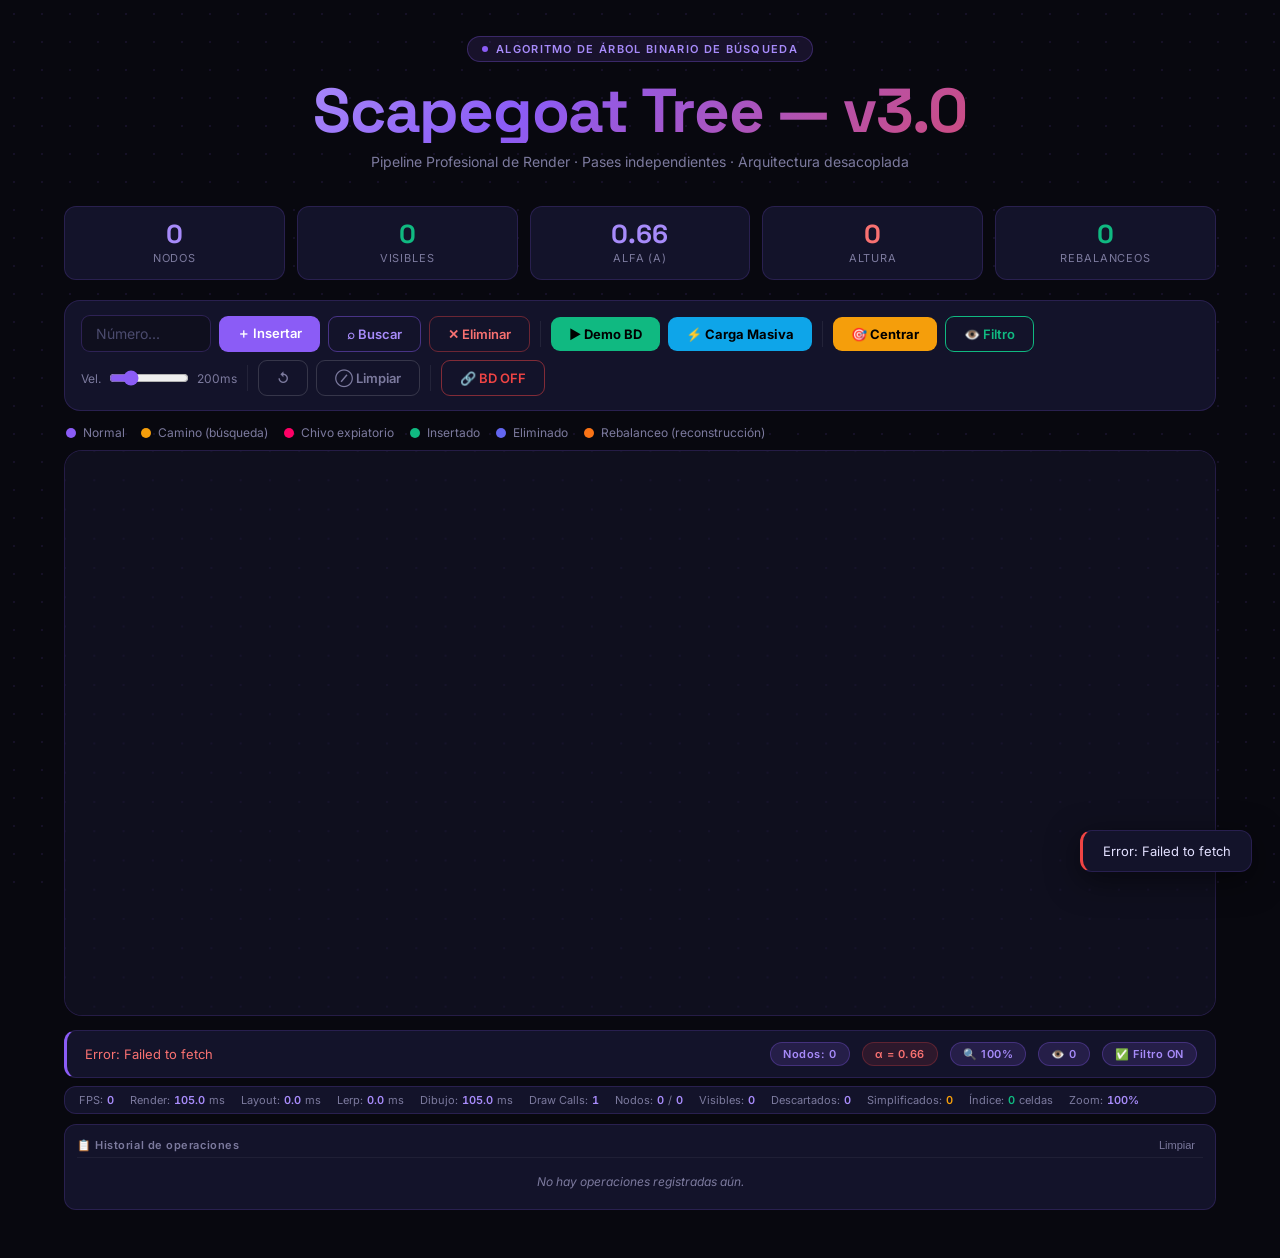
<file: scapegoat-tree.html>
<!DOCTYPE html>
<html lang="es">
<head>
    <meta charset="UTF-8">
    <meta name="viewport" content="width=device-width, initial-scale=1.0">
    <title>Scapegoat Tree — v3.0</title>
    <style>
        /* ============================================================
           ESTILOS — sin cambios
           ============================================================ */
        @import url('https://fonts.googleapis.com/css2?family=Inter:wght@300;400;500;600;700&family=Space+Grotesk:wght@500;700&display=swap');

        :root {
            --bg: #08080f;
            --surface: #0f0f1e;
            --card: #13132a;
            --border: rgba(139, 92, 246, 0.18);
            --purple: #8b5cf6;
            --purple-lt: #a78bfa;
            --red: #ef4444;
            --red-lt: #f87171;
            --green: #10b981;
            --amber: #f59e0b;
            --muted: #4b4b6e;
            --text: #e2e0ff;
            --text-dim: #7c7a9e;
        }

        * { box-sizing: border-box; margin: 0; padding: 0; }
        body { font-family: 'Inter', sans-serif; background: var(--bg); color: var(--text); min-height: 100vh; overflow-x: hidden; }
        body::before { content: ''; position: fixed; inset: 0; background-image: radial-gradient(circle, rgba(139,92,246,0.1) 1px, transparent 1px); background-size: 28px 28px; pointer-events: none; z-index: 0; }
        .page { position: relative; z-index: 1; max-width: 1200px; margin: 0 auto; padding: 36px 24px 48px; }

        .header { text-align: center; margin-bottom: 36px; }
        .eyebrow { display: inline-flex; align-items: center; gap: 8px; background: rgba(139,92,246,0.12); border: 1px solid rgba(139,92,246,0.3); border-radius: 99px; padding: 5px 14px; font-size: 11px; font-weight: 600; letter-spacing: .12em; text-transform: uppercase; color: var(--purple-lt); margin-bottom: 16px; }
        .pulse { width: 6px; height: 6px; background: var(--purple); border-radius: 50%; animation: pulse 2s ease-in-out infinite; }
        @keyframes pulse { 0%, 100% { opacity: 1; transform: scale(1); } 50% { opacity: .4; transform: scale(.7); } }
        .header h1 { font-family: 'Space Grotesk', sans-serif; font-size: clamp(34px, 6vw, 62px); font-weight: 700; line-height: 1.05; background: linear-gradient(135deg, #c4b5fd 0%, #8b5cf6 40%, #ef4444 100%); -webkit-background-clip: text; -webkit-text-fill-color: transparent; background-clip: text; letter-spacing: -.02em; margin-bottom: 10px; }
        .header p { font-size: 14px; color: var(--text-dim); }

        .stats { display: grid; grid-template-columns: repeat(5, 1fr); gap: 12px; margin-bottom: 20px; }
        .stat { background: var(--card); border: 1px solid var(--border); border-radius: 12px; padding: 14px 16px; text-align: center; }
        .stat .val { font-family: 'Space Grotesk', sans-serif; font-size: 26px; font-weight: 700; color: var(--purple-lt); line-height: 1; margin-bottom: 4px; }
        .stat .val.flash { animation: flashVal .5s ease; }
        @keyframes flashVal { 0% { transform: scale(1.3); color: #fff; } 100% { transform: scale(1); } }
        .stat .lbl { font-size: 11px; color: var(--text-dim); text-transform: uppercase; letter-spacing: .08em; }

        .controls { display: flex; gap: 8px; align-items: center; flex-wrap: wrap; background: var(--card); border: 1px solid var(--border); border-radius: 16px; padding: 14px 16px; margin-bottom: 14px; }
        .inp {
            background: var(--surface);
            border: 1px solid rgba(139,92,246,0.25);
            border-radius: 9px;
            padding: 9px 14px;
            font-size: 14px;
            color: var(--text);
            width: 130px;
            outline: none;
            font-family: 'Inter', sans-serif;
            transition: border-color .2s;
            -moz-appearance: textfield;
            appearance: textfield;
        }
        .inp::-webkit-outer-spin-button,
        .inp::-webkit-inner-spin-button {
            -webkit-appearance: none;
            margin: 0;
        }
        .inp:focus { border-color: var(--purple); }
        .inp::placeholder { color: var(--muted); }

        .btn { display: inline-flex; align-items: center; gap: 7px; padding: 9px 18px; border: none; border-radius: 9px; font-size: 13px; font-weight: 600; cursor: pointer; transition: opacity .15s, transform .1s, box-shadow .2s; font-family: 'Inter', sans-serif; white-space: nowrap; }
        .btn:active { transform: scale(.96); }
        .btn:disabled { opacity: .35; cursor: not-allowed; }
        .btn-insert { background: var(--purple); color: #fff; }
        .btn-insert:hover:not(:disabled) { opacity: .88; box-shadow: 0 0 20px rgba(139,92,246,.45); }
        .btn-search { background: transparent; color: var(--purple-lt); border: 1.5px solid rgba(139,92,246,.45); }
        .btn-search:hover { background: rgba(139,92,246,.1); border-color: var(--purple); }
        .btn-delete { background: transparent; color: var(--red-lt); border: 1.5px solid rgba(239,68,68,.4); }
        .btn-delete:hover { background: rgba(239,68,68,.1); border-color: var(--red); }
        .btn-demo { background: var(--green); color: #000; font-weight: 700; }
        .btn-demo:hover:not(:disabled) { opacity: .85; box-shadow: 0 0 20px rgba(16,185,129,.4); }
        .btn-bench { background: #0ea5e9; color: #000; font-weight: 700; }
        .btn-bench:hover:not(:disabled) { opacity: .85; box-shadow: 0 0 20px rgba(14,165,233,.4); }
        .btn-stop { background: var(--red); color: #fff; }
        .btn-stop:hover { opacity: .85; }
        .btn-ghost { background: transparent; color: var(--text-dim); border: 1.5px solid rgba(255,255,255,.15); }
        .btn-ghost:hover { border-color: rgba(255,255,255,.4); color: var(--text); }
        .btn-center { background: var(--amber); color: #000; font-weight: 700; }
        .btn-center:hover:not(:disabled) { opacity: .85; box-shadow: 0 0 20px rgba(245,158,11,.4); }
        .btn-filtro { background: transparent; color: var(--text-dim); border: 1.5px solid rgba(255,255,255,.15); }
        .btn-filtro.active { border-color: var(--green); color: var(--green); }
        .btn-filtro:hover { border-color: rgba(255,255,255,.4); color: var(--text); }
        .btn-bd-on { border-color: rgba(16,185,129,0.5) !important; color: var(--green) !important; }
        .btn-bd-off { border-color: rgba(239,68,68,0.5) !important; color: var(--red) !important; }

        .sep { width: 1px; height: 26px; background: rgba(255,255,255,.07); margin: 0 2px; }
        .spacer { flex: 1; }
        .speed-wrap { display: flex; align-items: center; gap: 8px; font-size: 12px; color: var(--text-dim); }
        .speed-wrap input[type=range] { accent-color: var(--purple); width: 80px; }

        .progress-wrap { background: var(--card); border: 1px solid var(--border); border-radius: 12px; padding: 12px 16px; margin-bottom: 14px; display: none; }
        .progress-wrap.active { display: block; }
        .prog-meta { display: flex; justify-content: space-between; font-size: 12px; color: var(--text-dim); margin-bottom: 8px; }
        .prog-meta strong { color: var(--purple-lt); }
        .prog-track { height: 5px; background: rgba(255,255,255,.06); border-radius: 4px; overflow: hidden; }
        .prog-fill { height: 100%; background: linear-gradient(90deg, var(--purple), var(--red)); border-radius: 4px; transition: width .2s ease; width: 0%; position: relative; }
        .prog-fill::after { content: ''; position: absolute; right: 0; top: 0; bottom: 0; width: 40px; background: linear-gradient(90deg, transparent, rgba(255,255,255,.3)); animation: shimmer 1s linear infinite; }
        @keyframes shimmer { from { opacity: 0; } 50% { opacity: 1; } to { opacity: 0; } }

        .legend { display: flex; gap: 16px; flex-wrap: wrap; margin-bottom: 10px; padding: 0 2px; }
        .leg { display: flex; align-items: center; gap: 7px; font-size: 12px; color: var(--text-dim); }
        .dot { width: 10px; height: 10px; border-radius: 50%; }

        .canvas-wrap {
            position: relative;
            background: var(--surface);
            border: 1px solid var(--border);
            border-radius: 18px;
            overflow: hidden;
            margin-bottom: 14px;
            width: 100%;
            aspect-ratio: 1100 / 540;
        }
        .canvas-wrap canvas {
            position: absolute;
            top: 0;
            left: 0;
            width: 100%;
            height: 100%;
            display: block;
            pointer-events: none;
        }
        .canvas-wrap canvas.layer-background { pointer-events: none; z-index: 1; }
        .canvas-wrap canvas.layer-edges    { pointer-events: none; z-index: 2; }
        .canvas-wrap canvas.layer-nodes    { pointer-events: none; z-index: 3; }
        .canvas-wrap canvas.layer-text     { pointer-events: none; z-index: 4; }
        .canvas-wrap canvas.layer-ui       { pointer-events: auto; z-index: 5; cursor: grab; }
        .canvas-wrap canvas.layer-ui:active { cursor: grabbing; }

        .status-bar { display: flex; align-items: center; justify-content: space-between; background: var(--card); border: 1px solid var(--border); border-left: 3px solid var(--purple); border-radius: 12px; padding: 11px 18px; gap: 12px; flex-wrap: wrap; }
        .status-msg { font-size: 13px; color: var(--text-dim); flex: 1; }
        .status-msg.ok { color: var(--green); }
        .status-msg.err { color: var(--red-lt); }
        .status-msg.info { color: var(--purple-lt); }
        .status-msg.warn { color: var(--amber); }
        .status-msg.step { color: #f97316; font-weight: 600; }
        .status-msg.scapegoat { color: #ff0066; font-weight: 700; font-size: 14px; }
        .badge { padding: 4px 12px; border-radius: 99px; font-size: 11px; font-weight: 600; letter-spacing: .05em; white-space: nowrap; }
        .badge-purple { background: rgba(139,92,246,.15); color: var(--purple-lt); border: 1px solid rgba(139,92,246,.3); }
        .badge-red { background: rgba(239,68,68,.12); color: var(--red-lt); border: 1px solid rgba(239,68,68,.25); }

        .render-stats {
            display: flex;
            gap: 16px;
            flex-wrap: wrap;
            background: var(--card);
            border: 1px solid var(--border);
            border-radius: 12px;
            padding: 6px 14px;
            font-size: 11px;
            color: var(--text-dim);
            margin-top: 8px;
            font-variant-numeric: tabular-nums;
        }
        .render-stats span { display: inline-flex; align-items: center; gap: 4px; }
        .render-stats .num { color: var(--purple-lt); font-weight: 600; }
        .render-stats .num.simplified { color: var(--amber); }
        .render-stats .num.index { color: var(--green); }

        .node-info-panel { background: var(--card); border: 1px solid var(--border); border-radius: 12px; padding: 12px 16px; margin-top: 10px; display: none; font-size: 13px; font-family: 'Inter', sans-serif; color: var(--text); grid-template-columns: 1fr 1fr; gap: 2px 16px; transition: all .2s ease; max-width: 100%; }
        .node-info-panel.visible { display: grid; }
        .node-info-panel .info-title { grid-column: 1 / -1; font-weight: 600; color: var(--purple-lt); font-size: 14px; margin-bottom: 2px; border-bottom: 1px solid rgba(255,255,255,0.05); padding-bottom: 4px; }
        .node-info-panel .info-item { display: flex; justify-content: space-between; padding: 2px 0; border-bottom: 1px solid rgba(255,255,255,0.02); }
        .node-info-panel .info-item .label { color: var(--text-dim); font-weight: 400; }
        .node-info-panel .info-item .value { color: var(--text); font-weight: 500; font-variant-numeric: tabular-nums; }
        .node-info-panel .info-item .value.root { color: var(--amber); }
        .node-info-panel .info-item .value.leaf { color: var(--green); }
        .node-info-panel .child-group { grid-column: 1 / -1; display: grid; grid-template-columns: 1fr 1fr; gap: 2px 16px; border-top: 1px solid rgba(255,255,255,0.03); padding-top: 4px; margin-top: 2px; }
        .node-info-panel .child-group .child-title { grid-column: 1 / -1; color: var(--text-dim); font-size: 11px; font-weight: 600; letter-spacing: .05em; text-transform: uppercase; }
        .node-info-panel .close-btn { grid-column: 1 / -1; text-align: right; margin-top: 4px; border-top: 1px solid rgba(255,255,255,0.05); padding-top: 4px; }
        .node-info-panel .close-btn button { background: transparent; border: none; color: var(--text-dim); font-size: 12px; cursor: pointer; padding: 2px 8px; border-radius: 4px; transition: 0.2s; }
        .node-info-panel .close-btn button:hover { background: rgba(255,255,255,0.05); color: var(--text); }

        .history-panel { background: var(--card); border: 1px solid var(--border); border-radius: 12px; padding: 8px 12px; margin-top: 10px; max-height: 150px; overflow-y: auto; font-size: 12px; font-family: 'Inter', sans-serif; scrollbar-width: thin; scrollbar-color: var(--purple) var(--surface); }
        .history-panel::-webkit-scrollbar { width: 6px; }
        .history-panel::-webkit-scrollbar-track { background: var(--surface); border-radius: 4px; }
        .history-panel::-webkit-scrollbar-thumb { background: var(--purple); border-radius: 4px; }
        .history-header { display: flex; justify-content: space-between; align-items: center; padding: 4px 0; border-bottom: 1px solid rgba(255,255,255,0.05); margin-bottom: 4px; color: var(--text-dim); font-weight: 600; font-size: 11px; letter-spacing: .05em; }
        .history-entry { display: flex; gap: 12px; padding: 4px 0; border-bottom: 1px solid rgba(255,255,255,0.03); align-items: center; }
        .history-entry .time { color: var(--text-dim); font-size: 10px; min-width: 50px; font-variant-numeric: tabular-nums; }
        .history-entry .op { font-weight: 600; min-width: 80px; }
        .history-entry .op.insert { color: var(--green); }
        .history-entry .op.search { color: var(--amber); }
        .history-entry .op.delete { color: var(--red-lt); }
        .history-entry .op.rebalance { color: #ff0066; }
        .history-entry .value { color: var(--text); font-weight: 500; }
        .history-entry .extra { color: var(--text-dim); font-size: 11px; margin-left: auto; }
        .history-empty { color: var(--text-dim); font-style: italic; text-align: center; padding: 12px 0; font-size: 12px; }
        .btn-clear-history { background: transparent; color: var(--text-dim); border: none; font-size: 11px; cursor: pointer; padding: 2px 8px; border-radius: 4px; transition: 0.2s; }
        .btn-clear-history:hover { background: rgba(255,255,255,0.05); color: var(--text); }

        .toast { position: fixed; bottom: 28px; right: 28px; background: var(--card); border: 1px solid var(--border); border-radius: 12px; padding: 12px 20px; font-size: 13px; color: var(--text); box-shadow: 0 8px 32px rgba(0,0,0,.5); transform: translateY(80px); opacity: 0; transition: all .35s cubic-bezier(.34,1.56,.64,1); z-index: 999; max-width: 340px; }
        .toast.show { transform: translateY(0); opacity: 1; }
        .toast.ok { border-left: 3px solid var(--green); }
        .toast.err { border-left: 3px solid var(--red); }
        .toast.info { border-left: 3px solid var(--purple); }
        .toast.warn { border-left: 3px solid var(--amber); }

        /* ── MODAL: fila encontrada en la base de datos ── */
        .row-modal-overlay {
            position: fixed; inset: 0; background: rgba(4,4,10,.72);
            backdrop-filter: blur(4px); z-index: 1200;
            display: flex; align-items: center; justify-content: center;
            opacity: 0; pointer-events: none; transition: opacity .25s ease;
            padding: 20px;
        }
        .row-modal-overlay.show { opacity: 1; pointer-events: auto; }
        .row-modal {
            background: var(--card); border: 1px solid var(--border);
            border-radius: 16px; box-shadow: 0 20px 60px rgba(0,0,0,.6), 0 0 0 1px rgba(139,92,246,.08);
            width: 100%; max-width: 560px; max-height: 80vh;
            display: flex; flex-direction: column; overflow: hidden;
            transform: translateY(16px) scale(.97); transition: transform .25s cubic-bezier(.34,1.56,.64,1);
        }
        .row-modal-overlay.show .row-modal { transform: translateY(0) scale(1); }
        .row-modal-header {
            display: flex; align-items: center; justify-content: space-between;
            padding: 18px 22px; border-bottom: 1px solid var(--border);
            background: linear-gradient(135deg, rgba(139,92,246,.10), rgba(139,92,246,0));
        }
        .row-modal-title { display: flex; align-items: center; gap: 10px; }
        .row-modal-title .ico {
            width: 34px; height: 34px; border-radius: 10px;
            background: rgba(16,185,129,.14); border: 1px solid rgba(16,185,129,.35);
            display: flex; align-items: center; justify-content: center; color: var(--green); font-size: 16px;
        }
        .row-modal-title h3 { font-family: 'Space Grotesk', sans-serif; font-size: 17px; font-weight: 700; color: var(--text); }
        .row-modal-title span.sub { display: block; font-size: 11px; color: var(--text-dim); font-weight: 500; margin-top: 1px; }
        .row-modal-close {
            background: transparent; border: 1px solid var(--border); color: var(--text-dim);
            width: 30px; height: 30px; border-radius: 9px; cursor: pointer; font-size: 15px;
            display: flex; align-items: center; justify-content: center; transition: all .15s;
        }
        .row-modal-close:hover { background: rgba(239,68,68,.12); border-color: rgba(239,68,68,.4); color: var(--red-lt); }
        .row-modal-body { overflow-y: auto; padding: 6px 0; }
        .row-table { width: 100%; border-collapse: collapse; font-family: 'Inter', sans-serif; }
        .row-table tr { border-bottom: 1px solid rgba(139,92,246,.08); transition: background .15s; }
        .row-table tr:last-child { border-bottom: none; }
        .row-table tr:hover { background: rgba(139,92,246,.05); }
        .row-table td { padding: 12px 22px; font-size: 13.5px; vertical-align: middle; }
        .row-table td.col-name {
            color: var(--text-dim); font-weight: 600; font-size: 11px;
            letter-spacing: .08em; text-transform: uppercase; width: 40%;
            white-space: nowrap;
        }
        .row-table td.col-value { color: var(--text); font-weight: 600; font-family: 'Space Grotesk', sans-serif; word-break: break-word; }
        .row-table td.col-value.is-null { color: var(--text-dim); font-weight: 400; font-style: italic; font-family: 'Inter', sans-serif; }
        .row-table td.col-value.is-key { color: var(--purple-lt); }
        .row-modal-footer {
            padding: 12px 22px; border-top: 1px solid var(--border);
            font-size: 11px; color: var(--text-dim); display: flex; align-items: center; gap: 6px;
        }
        .row-modal-warn { padding: 14px 22px; font-size: 13px; color: var(--amber); display: flex; gap: 8px; align-items: flex-start; }

        @media(max-width:600px) { .stats { grid-template-columns: repeat(2, 1fr); } .controls { flex-direction: column; align-items: stretch; } .inp { width: 100%; } .sep, .spacer { display: none; } .history-panel { max-height: 100px; } .node-info-panel { grid-template-columns: 1fr; } .node-info-panel .child-group { grid-template-columns: 1fr; } .row-modal { max-height: 88vh; } .row-table td { padding: 10px 16px; } }
    </style>
</head>
<body>
    <!-- Modal de búsqueda (existente) -->
    <div id="rowModalOverlay" class="row-modal-overlay" onclick="if(event.target===this) closeRowModal()">
        <div class="row-modal">
            <div class="row-modal-header">
                <div class="row-modal-title">
                    <div class="ico">✓</div>
                    <div>
                        <h3 id="rowModalTitle">Registro encontrado</h3>
                        <span class="sub" id="rowModalSubtitle">Tabla — base de datos</span>
                    </div>
                </div>
                <button class="row-modal-close" onclick="closeRowModal()">✕</button>
            </div>
            <div class="row-modal-body" id="rowModalBody"></div>
            <div class="row-modal-footer" id="rowModalFooter" style="display:none;"></div>
        </div>
    </div>

    <!-- Modal de inserción (mejorado con campo clave editable y manejo de errores) -->
    <div id="insertModalOverlay" class="row-modal-overlay" onclick="if(event.target===this) closeInsertModal()">
        <div class="row-modal">
            <div class="row-modal-header">
                <div class="row-modal-title">
                    <div class="ico" style="background:rgba(139,92,246,.14); border-color:rgba(139,92,246,.35); color:var(--purple-lt);">＋</div>
                    <div>
                        <h3 id="insertModalTitle">Insertar nuevo registro</h3>
                        <span class="sub" id="insertModalSubtitle">Rellena los campos para la base de datos</span>
                    </div>
                </div>
                <button class="row-modal-close" onclick="closeInsertModal()">✕</button>
            </div>
            <div class="row-modal-body" id="insertModalBody" style="padding: 10px 22px;"></div>
            <div class="row-modal-footer" style="justify-content: flex-end; gap: 10px;">
                <button class="btn btn-ghost" onclick="closeInsertModal()">Cancelar</button>
                <button class="btn btn-insert" id="insertModalSubmit">Insertar</button>
            </div>
        </div>
    </div>

    <div class="page">
        <header class="header">
            <div class="eyebrow"><span class="pulse"></span>Algoritmo de árbol binario de búsqueda</div>
            <h1>Scapegoat Tree — v3.0</h1>
            <p>Pipeline Profesional de Render · Pases independientes · Arquitectura desacoplada</p>
        </header>

        <!-- STATS -->
        <div class="stats">
            <div class="stat"><div class="val" id="sNodes">0</div><div class="lbl">Nodos</div></div>
            <div class="stat"><div class="val" id="sVisible" style="color:#10b981;">0</div><div class="lbl">Visibles</div></div>
            <div class="stat"><div class="val" id="sAlpha" style="color:#a78bfa;">0.66</div><div class="lbl">Alfa (α)</div></div>
            <div class="stat"><div class="val" id="sHeight" style="color:#f87171;">0</div><div class="lbl">Altura</div></div>
            <div class="stat"><div class="val" id="sRebal" style="color:#10b981;">0</div><div class="lbl">Rebalanceos</div></div>
        </div>

        <!-- CONTROLES -->
        <div class="controls">
            <input class="inp" id="numInput" type="number" placeholder="Número..." />
            <button class="btn btn-insert" id="btnInsert">＋ Insertar</button>
            <button class="btn btn-search" id="btnSearch">⌕ Buscar</button>
            <button class="btn btn-delete" id="btnDelete">✕ Eliminar</button>
            <div class="sep"></div>
            <button class="btn btn-demo" id="btnDemo">▶ Demo BD</button>
            <button class="btn btn-bench" id="btnBench">⚡ Carga Masiva</button>
            <button class="btn btn-stop" id="btnStop" style="display:none;">⏹ Detener</button>
            <div class="sep"></div>
            <button class="btn btn-center" id="btnCenter">🎯 Centrar</button>
            <button class="btn btn-filtro active" id="btnFiltro">👁️ Filtro</button>
            <div class="spacer"></div>
            <div class="speed-wrap">
                <span>Vel.</span>
                <input type="range" id="speedSlider" min="30" max="800" value="200" step="10" />
                <span id="speedLabel">200ms</span>
            </div>
            <div class="sep"></div>
            <button class="btn btn-ghost" id="btnRefresh">↺</button>
            <button class="btn btn-ghost" id="btnClear">⊘ Limpiar</button>
            <div class="sep"></div>
            <button class="btn btn-ghost btn-bd-on" id="btnDBToggle">🔗 BD ON</button>
        </div>

        <!-- PROGRESO -->
        <div class="progress-wrap" id="progWrap">
            <div class="prog-meta">
                <span id="progLabel">Cargando desde SQL Server...</span>
                <strong id="progTxt">0 / 0</strong>
            </div>
            <div class="prog-track"><div class="prog-fill" id="progFill"></div></div>
        </div>

        <!-- LEYENDA -->
        <div class="legend">
            <span class="leg"><span class="dot" style="background:#8b5cf6;"></span>Normal</span>
            <span class="leg"><span class="dot" style="background:#f59e0b;"></span>Camino (búsqueda)</span>
            <span class="leg"><span class="dot" style="background:#ff0066;"></span> Chivo expiatorio</span>
            <span class="leg"><span class="dot" style="background:#10b981;"></span>Insertado</span>
            <span class="leg"><span class="dot" style="background:#6366f1;"></span>Eliminado</span>
            <span class="leg"><span class="dot" style="background:#f97316;"></span>Rebalanceo (reconstrucción)</span>
        </div>

        <!-- CANVAS con capas -->
        <div class="canvas-wrap" id="canvasWrap">
            <canvas class="layer-background" id="layerBg" width="1100" height="540"></canvas>
            <canvas class="layer-edges"    id="layerEdges" width="1100" height="540"></canvas>
            <canvas class="layer-nodes"    id="layerNodes" width="1100" height="540"></canvas>
            <canvas class="layer-text"     id="layerText" width="1100" height="540"></canvas>
            <canvas class="layer-ui"       id="layerUI" width="1100" height="540"></canvas>
        </div>

        <!-- STATUS BAR -->
        <div class="status-bar">
            <span class="status-msg info" id="statusMsg">Conectando al servidor Go en localhost:8080…</span>
            <span class="badge badge-purple" id="badgeN">Nodos: 0</span>
            <span class="badge badge-red" id="badgeA">α = 0.66</span>
            <span class="badge badge-purple" id="badgeZoom" style="display:inline-block;">🔍 100%</span>
            <span class="badge badge-purple" id="badgeVis" style="display:inline-block;">👁️ 0</span>
            <span class="badge badge-purple" id="badgeFiltro" style="display:inline-block;">✅ Filtro ON</span>
        </div>

        <!-- ESTADÍSTICAS -->
        <div class="render-stats" id="renderStats">
            <span>FPS: <span class="num" id="fpsDisplay">--</span></span>
            <span>Render: <span class="num" id="renderTimeDisplay">0</span>ms</span>
            <span>Layout: <span class="num" id="layoutTimeDisplay">0</span>ms</span>
            <span>Lerp: <span class="num" id="lerpTimeDisplay">0</span>ms</span>
            <span>Dibujo: <span class="num" id="drawTimeDisplay">0</span>ms</span>
            <span>Draw Calls: <span class="num" id="drawCallsDisplay">0</span></span>
            <span>Nodos: <span class="num" id="drawnDisplay">0</span> / <span class="num" id="totalDisplay">0</span></span>
            <span>Visibles: <span class="num" id="visDisplay">0</span></span>
            <span>Descartados: <span class="num" id="culledDisplay">0</span></span>
            <span>Simplificados: <span class="num simplified" id="simplifiedDisplay">0</span></span>
            <span>Índice: <span class="num index" id="indexCellsDisplay">0</span> celdas</span>
            <span>Zoom: <span class="num" id="zoomDisplay">100%</span></span>
        </div>

        <!-- PANEL DE INFORMACIÓN -->
        <div class="node-info-panel" id="nodeInfoPanel">
            <div class="info-title">📌 Nodo seleccionado</div>
            <div class="info-item"><span class="label">Clave</span><span class="value" id="niKey">—</span></div>
            <div class="info-item"><span class="label">Padre</span><span class="value" id="niParent">—</span></div>
            <div class="info-item"><span class="label">Nivel (profundidad)</span><span class="value" id="niLevel">—</span></div>
            <div class="info-item"><span class="label">Tamaño total del subárbol</span><span class="value" id="niSize">—</span></div>
            <div class="info-item"><span class="label">Altura total del subárbol</span><span class="value" id="niHeight">—</span></div>
            <div class="info-item"><span class="label">Tipo</span><span class="value" id="niType">—</span></div>
            <div class="child-group">
                <div class="child-title">📊 Hijos (tamaño / altura)</div>
                <div class="info-item"><span class="label">Izquierdo</span><span class="value" id="niLeftSize">—</span></div>
                <div class="info-item"><span class="label">Derecho</span><span class="value" id="niRightSize">—</span></div>
                <div class="info-item"><span class="label">Altura Izquierda</span><span class="value" id="niLeftHeight">—</span></div>
                <div class="info-item"><span class="label">Altura Derecha</span><span class="value" id="niRightHeight">—</span></div>
            </div>
            <div class="close-btn"><button id="closeNodeInfo">✕ Cerrar</button></div>
        </div>

        <!-- HISTORIAL -->
        <div class="history-panel" id="historyPanel">
            <div class="history-header">
                <span>📋 Historial de operaciones</span>
                <button class="btn-clear-history" id="btnClearHistory">Limpiar</button>
            </div>
            <div id="historyList">
                <div class="history-empty">No hay operaciones registradas aún.</div>
            </div>
        </div>
    </div>

    <div class="toast" id="toast"></div>

    <script>
        // ================================================================
        //  CONFIGURACIÓN
        // ================================================================
        const CONFIG = {
            API: 'http://localhost:8080',
            W: 1100,
            H: 540,
            RADIUS: 20,
            LERP_SPEED: 0.11,
            TOAST_DURATION: 3200,
            COLORS: {
                normal: '#8b5cf6',
                visited: '#f59e0b',
                scapegoat: '#ff0066',
                inserted: '#10b981',
                deleted: '#6366f1',
                edge: 'rgba(139,92,246,0.20)',
                edgePath: 'rgba(245,158,11,0.75)',
                bg: '#0f0f1e',
                dot: 'rgba(139,92,246,0.08)',
                rebalance: '#f97316',
                point: '#8b5cf6',
            },
            FADE_DURATION: 300,
            SCALE_DURATION: 300,
            MAX_HISTORY: 100,
            ANIMATION_STEP_INTERVAL: 80,
            SEARCH_STEP_INTERVAL: 40,
            SCAPEGOAT_HIGHLIGHT_DURATION: 2500,
        };

        const RENDER_CONFIG = {
            SHADOW_BLUR: 20,
            EDGE_WIDTH: 1.5,
            EDGE_PATH_WIDTH: 2.5,
            GRID_SIZE: 28,
            LABEL_ZOOM_THRESHOLD: 0.7,
            BORDER_ZOOM_THRESHOLD: 0.5,
            SHADOW_ZOOM_THRESHOLD: 0.4,
            FULL_NODE_ZOOM_THRESHOLD: 0.3,
            SHOW_GRID_MIN_ZOOM: 0.5,
            NODE_BORDER_WIDTH: 1.5,
            NODE_BORDER_COLOR: 'rgba(255,255,255,0.15)',
            LABEL_FONT: '"Space Grotesk", Inter, sans-serif',
            VIEW_MARGIN: 50,
            NODE_RADIUS_MIN: 2,
            NODE_RADIUS_MAX: 22,
            MIN_TEXT_SIZE: 8,
            FILTRO_ACTIVADO: true,
            USE_NODE_CACHE: true,
            NODE_CACHE_MAX: 5000,
            SPATIAL_GRID_SIZE: 80,
        };

        const API_BASE = CONFIG.API;
        const W = CONFIG.W;
        const H = CONFIG.H;
        const R = CONFIG.RADIUS;
        const COL = CONFIG.COLORS;

        let UI = null;

        // ================================================================
        //  MODELO DEL ÁRBOL (TreeNode lógico)
        // ================================================================
        class TreeNode {
            constructor(key) {
                this.key = key;
                this.left = null;
                this.right = null;
                this.parent = null;
                this._subtreeSize = null;
                this._height = null;
            }
            getSubtreeSize() {
                if (this._subtreeSize !== null) return this._subtreeSize;
                let size = 1;
                if (this.left) size += this.left.getSubtreeSize();
                if (this.right) size += this.right.getSubtreeSize();
                this._subtreeSize = size;
                return size;
            }
            getHeight() {
                if (this._height !== null) return this._height;
                let h = 1;
                let maxChild = 0;
                if (this.left) maxChild = Math.max(maxChild, this.left.getHeight());
                if (this.right) maxChild = Math.max(maxChild, this.right.getHeight());
                h += maxChild;
                this._height = h;
                return h;
            }
            invalidateCache() {
                this._subtreeSize = null;
                this._height = null;
                if (this.left) this.left.invalidateCache();
                if (this.right) this.right.invalidateCache();
            }
        }

        // ================================================================
        //  NODO DE RENDER
        // ================================================================
        class RenderNode {
            constructor(key) {
                this.key = key;
                this.x = 0;
                this.y = 0;
                this.tx = 0;
                this.ty = 0;
                this.opacity = 1;
                this.scale = 1;
                this.targetOpacity = 1;
                this.targetScale = 1;
                this.highlight = null;
                this.parentKey = 0;
            }
            setTarget(x, y) { this.tx = x; this.ty = y; }
            lerp(factor) {
                const dx = this.tx - this.x;
                const dy = this.ty - this.y;
                if (Math.abs(dx) > 0.4 || Math.abs(dy) > 0.4) {
                    this.x += dx * factor;
                    this.y += dy * factor;
                    return true;
                } else {
                    this.x = this.tx;
                    this.y = this.ty;
                    return false;
                }
            }
            lerpOpacityScale(factor) {
                let moved = false;
                const diffO = this.targetOpacity - this.opacity;
                if (Math.abs(diffO) > 0.01) {
                    this.opacity += diffO * factor * 1.5;
                    moved = true;
                } else { this.opacity = this.targetOpacity; }
                const diffS = this.targetScale - this.scale;
                if (Math.abs(diffS) > 0.01) {
                    this.scale += diffS * factor * 1.5;
                    moved = true;
                } else { this.scale = this.targetScale; }
                return moved;
            }
        }

        // ================================================================
        //  LAYOUT ENGINE - con ajuste para claves negativas
        // ================================================================
        const LayoutEngine = {
            computeLayout(rootNode, renderNodes) {
                if (!rootNode) { renderNodes.length = 0; return; }
                rootNode.invalidateCache();
                const maxH = Math.max(rootNode.getHeight(), 1);
                const levelH = Math.min(72, (H - 70) / maxH);
                // Aumentar margen lateral para que las claves negativas no se salgan
                const marginX = 60;
                this._assignPositions(rootNode, marginX, W - marginX, 0, levelH, renderNodes);
            },
            _assignPositions(node, xLeft, xRight, depth, levelH, renderNodes) {
                if (!node) return;
                const leftSize = node.left ? node.left.getSubtreeSize() : 0;
                const rightSize = node.right ? node.right.getSubtreeSize() : 0;
                const total = leftSize + 1 + rightSize;
                let ratio;
                if (!node.left && node.right) { ratio = 0.25; }
                else if (node.left && !node.right) { ratio = 0.75; }
                else { ratio = (leftSize + 0.5) / total; }
                const x = xLeft + ratio * (xRight - xLeft);
                const y = 44 + depth * levelH;
                let rn = renderNodes.find(r => r.key === node.key);
                if (!rn) { rn = new RenderNode(node.key); renderNodes.push(rn); }
                rn.parentKey = node.parent ? node.parent.key : 0;
                rn.setTarget(x, y);
                const split = x;
                const pad = (xRight - xLeft) * 0.015 + 8;
                this._assignPositions(node.left, xLeft, split - pad, depth + 1, levelH, renderNodes);
                this._assignPositions(node.right, split + pad, xRight, depth + 1, levelH, renderNodes);
            },
            pruneRenderNodes(rootNode, renderNodes) {
                if (!rootNode) { renderNodes.length = 0; return; }
                const validKeys = new Set();
                const collectKeys = (n) => {
                    if (!n) return;
                    validKeys.add(n.key);
                    collectKeys(n.left);
                    collectKeys(n.right);
                };
                collectKeys(rootNode);
                for (let i = renderNodes.length - 1; i >= 0; i--) {
                    if (!validKeys.has(renderNodes[i].key)) renderNodes.splice(i, 1);
                }
            }
        };

        // ================================================================
        //  SPATIAL INDEX (Spatial Hash Grid)
        // ================================================================
        const SpatialIndex = {
            _grid: new Map(),
            _cellSize: RENDER_CONFIG.SPATIAL_GRID_SIZE,
            _dirty: true,
            build(renderNodes) {
                this._grid.clear();
                for (let i = 0, len = renderNodes.length; i < len; i++) {
                    this.insert(renderNodes[i]);
                }
                this._dirty = false;
            },
            insert(node) {
                const cx = Math.floor(node.x / this._cellSize);
                const cy = Math.floor(node.y / this._cellSize);
                const key = `${cx},${cy}`;
                if (!this._grid.has(key)) this._grid.set(key, new Set());
                this._grid.get(key).add(node);
            },
            remove(node) { this._dirty = true; },
            query(viewport) {
                if (this._dirty) { this.build(STATE.renderNodes); }
                const margin = RENDER_CONFIG.VIEW_MARGIN / Camera.zoom;
                const vLeft = viewport.left - margin;
                const vRight = viewport.right + margin;
                const vTop = viewport.top - margin;
                const vBottom = viewport.bottom + margin;
                const minCX = Math.floor(vLeft / this._cellSize);
                const maxCX = Math.floor(vRight / this._cellSize);
                const minCY = Math.floor(vTop / this._cellSize);
                const maxCY = Math.floor(vBottom / this._cellSize);
                const result = [];
                for (let cx = minCX; cx <= maxCX; cx++) {
                    for (let cy = minCY; cy <= maxCY; cy++) {
                        const key = `${cx},${cy}`;
                        const cell = this._grid.get(key);
                        if (cell) {
                            for (const node of cell) result.push(node);
                        }
                    }
                }
                return result;
            },
            getCellCount() {
                let count = 0;
                for (const [key, cell] of this._grid) if (cell.size > 0) count++;
                return count;
            },
            markDirty() { this._dirty = true; }
        };

        // ================================================================
        //  RENDER PASSES (pases independientes)
        // ================================================================

        // Pase de fondo
        class BackgroundPass {
            constructor(ctx, bgCacheCanvas, bgCacheCtx) {
                this.ctx = ctx;
                this.bgCacheCanvas = bgCacheCanvas;
                this.bgCacheCtx = bgCacheCtx;
                this.dirty = true;
                this.bgCacheDirty = true;
            }
            render(camera) {
                if (this.bgCacheDirty) {
                    const ctx = this.bgCacheCtx;
                    ctx.clearRect(0, 0, W, H);
                    ctx.fillStyle = COL.bg;
                    ctx.fillRect(0, 0, W, H);
                    const zoom = camera.zoom;
                    if (zoom >= RENDER_CONFIG.SHOW_GRID_MIN_ZOOM) {
                        const viewport = camera.getViewport();
                        ctx.fillStyle = COL.dot;
                        const step = RENDER_CONFIG.GRID_SIZE;
                        const margin = 20;
                        const left = Math.floor((viewport.left - margin) / step) * step;
                        const right = Math.ceil((viewport.right + margin) / step) * step;
                        const top = Math.floor((viewport.top - margin) / step) * step;
                        const bottom = Math.ceil((viewport.bottom + margin) / step) * step;
                        ctx.beginPath();
                        for (let x = left; x <= right; x += step) {
                            for (let y = top; y <= bottom; y += step) {
                                ctx.moveTo(x + 0.5, y + 0.5);
                                ctx.arc(x, y, 1, 0, Math.PI * 2);
                            }
                        }
                        ctx.fill();
                    }
                    this.bgCacheDirty = false;
                }
                this.ctx.drawImage(this.bgCacheCanvas, 0, 0);
                this.dirty = false;
                return 1;
            }
            invalidate() { this.dirty = true; this.bgCacheDirty = true; }
            invalidateBg() { this.bgCacheDirty = true; }
        }

        // Pase de aristas
        class EdgePass {
            constructor(ctx) {
                this.ctx = ctx;
                this.dirty = true;
            }
            render(renderNodes, visibleNodes, camera) {
                const ctx = this.ctx;
                ctx.clearRect(0, 0, W, H);
                camera.apply(ctx);
                const visibleKeys = new Set(visibleNodes.map(n => n.key));
                let lastStyle = null;
                let lastWidth = 0;
                let drawCalls = 0;
                for (let i = 0, len = visibleNodes.length; i < len; i++) {
                    const n = visibleNodes[i];
                    if (!n.parentKey) continue;
                    if (!visibleKeys.has(n.parentKey)) continue;
                    const p = renderNodes.find(r => r.key === n.parentKey);
                    if (!p) continue;
                    const isPath = n.highlight === 'visited' && p.highlight === 'visited';
                    const style = isPath ? COL.edgePath : COL.edge;
                    const width = isPath ? RENDER_CONFIG.EDGE_PATH_WIDTH : RENDER_CONFIG.EDGE_WIDTH;
                    if (lastStyle !== style) { ctx.strokeStyle = style; lastStyle = style; drawCalls++; }
                    if (lastWidth !== width) { ctx.lineWidth = width; lastWidth = width; drawCalls++; }
                    ctx.beginPath();
                    ctx.moveTo(p.x, p.y);
                    ctx.lineTo(n.x, n.y);
                    ctx.stroke();
                    drawCalls++;
                }
                camera.restore(ctx);
                this.dirty = false;
                return drawCalls;
            }
            invalidate() { this.dirty = true; }
        }

        // Pase de nodos
        class NodePass {
            constructor(ctx, state) {
                this.ctx = ctx;
                this.state = state;
                this.dirty = true;
                this.simplifiedCount = 0;
            }
            render(visibleNodes, camera) {
                const ctx = this.ctx;
                ctx.clearRect(0, 0, W, H);
                camera.apply(ctx);
                const zoom = camera.zoom;
                const baseR = Math.min(RENDER_CONFIG.NODE_RADIUS_MAX, Math.max(RENDER_CONFIG.NODE_RADIUS_MIN, R / zoom));
                const showShadow = zoom > RENDER_CONFIG.SHADOW_ZOOM_THRESHOLD;
                const showBorder = zoom > RENDER_CONFIG.BORDER_ZOOM_THRESHOLD;
                const showFullNode = zoom > RENDER_CONFIG.FULL_NODE_ZOOM_THRESHOLD;
                const useCache = RENDER_CONFIG.USE_NODE_CACHE && zoom > 0.3;
                let drawCalls = 0;
                const shadowMargin = RENDER_CONFIG.SHADOW_BLUR * 1.2;
                this.simplifiedCount = 0;

                for (let i = 0, len = visibleNodes.length; i < len; i++) {
                    const n = visibleNodes[i];
                    const radius = baseR * n.scale;
                    if (radius < 0.5) {
                        ctx.fillStyle = COL.point;
                        ctx.fillRect(n.x - 0.5, n.y - 0.5, 1, 1);
                        drawCalls++;
                        this.simplifiedCount++;
                        continue;
                    }
                    if (!showFullNode) {
                        ctx.globalAlpha = n.opacity;
                        ctx.fillStyle = COL.point;
                        ctx.beginPath();
                        ctx.arc(n.x, n.y, Math.max(1, radius * 0.3), 0, Math.PI * 2);
                        ctx.fill();
                        ctx.globalAlpha = 1;
                        drawCalls++;
                        this.simplifiedCount++;
                        continue;
                    }
                    let fill = COL.normal;
                    if (n.highlight) fill = COL[n.highlight] || COL.normal;
                    if (this.state.rebalanceKeys && this.state.rebalanceKeys.includes(n.key)) fill = COL.rebalance;
                    if (this.state.activeScapegoatKey === n.key) fill = COL.scapegoat;

                    if (useCache) {
                        const roundedRadius = Math.round(radius);
                        const borderSuffix = showBorder ? '_b' : '';
                        const shadowSuffix = showShadow ? '_s' : '';
                        const cacheKey = `${fill}_${roundedRadius}${borderSuffix}${shadowSuffix}_${RENDER_CONFIG.NODE_BORDER_WIDTH}`;
                        let img = this.state.nodeImageCache.get(cacheKey);
                        if (!img) {
                            const size = Math.ceil((roundedRadius + shadowMargin) * 2);
                            const offscreen = document.createElement('canvas');
                            offscreen.width = size;
                            offscreen.height = size;
                            const offCtx = offscreen.getContext('2d');
                            offCtx.clearRect(0, 0, size, size);
                            const cx = size / 2;
                            const cy = size / 2;
                            if (showShadow) {
                                offCtx.shadowColor = fill;
                                offCtx.shadowBlur = RENDER_CONFIG.SHADOW_BLUR;
                            }
                            offCtx.beginPath();
                            offCtx.arc(cx, cy, roundedRadius, 0, Math.PI * 2);
                            offCtx.fillStyle = fill;
                            offCtx.fill();
                            offCtx.shadowBlur = 0;
                            if (showBorder) {
                                offCtx.strokeStyle = RENDER_CONFIG.NODE_BORDER_COLOR;
                                offCtx.lineWidth = RENDER_CONFIG.NODE_BORDER_WIDTH / zoom;
                                offCtx.stroke();
                            }
                            img = offscreen;
                            this.state.nodeImageCache.set(cacheKey, img);
                            if (this.state.nodeImageCache.size > RENDER_CONFIG.NODE_CACHE_MAX) {
                                const keys = Array.from(this.state.nodeImageCache.keys());
                                for (let k = 0; k < 50; k++) {
                                    this.state.nodeImageCache.delete(keys[k]);
                                }
                            }
                        }
                        const offset = showShadow ? shadowMargin : 0;
                        ctx.globalAlpha = n.opacity;
                        ctx.drawImage(img, n.x - roundedRadius - offset, n.y - roundedRadius - offset);
                        ctx.globalAlpha = 1;
                        drawCalls++;
                    } else {
                        ctx.globalAlpha = n.opacity;
                        if (showShadow) {
                            ctx.shadowColor = fill;
                            ctx.shadowBlur = RENDER_CONFIG.SHADOW_BLUR;
                        } else { ctx.shadowBlur = 0; }
                        ctx.beginPath();
                        ctx.arc(n.x, n.y, radius, 0, Math.PI * 2);
                        ctx.fillStyle = fill;
                        ctx.fill();
                        ctx.shadowBlur = 0;
                        if (showBorder) {
                            ctx.strokeStyle = RENDER_CONFIG.NODE_BORDER_COLOR;
                            ctx.lineWidth = RENDER_CONFIG.NODE_BORDER_WIDTH / zoom;
                            ctx.stroke();
                        }
                        ctx.globalAlpha = 1;
                        drawCalls += (showShadow ? 1 : 0) + 1 + (showBorder ? 1 : 0);
                    }
                    if (!showBorder || !showShadow) this.simplifiedCount++;
                }
                ctx.shadowBlur = 0;
                camera.restore(ctx);
                this.dirty = false;
                return drawCalls;
            }
            invalidate() { this.dirty = true; }
        }

        // Pase de texto
        class LabelPass {
            constructor(ctx) {
                this.ctx = ctx;
                this.dirty = true;
            }
            render(visibleNodes, camera) {
                const ctx = this.ctx;
                ctx.clearRect(0, 0, W, H);
                const zoom = camera.zoom;
                if (zoom < RENDER_CONFIG.LABEL_ZOOM_THRESHOLD) return 0;
                camera.apply(ctx);
                const baseR = Math.min(RENDER_CONFIG.NODE_RADIUS_MAX, Math.max(RENDER_CONFIG.NODE_RADIUS_MIN, R / zoom));
                const minFontSize = RENDER_CONFIG.MIN_TEXT_SIZE / zoom;
                let drawCalls = 0;
                ctx.textAlign = 'center';
                ctx.textBaseline = 'middle';
                for (let i = 0, len = visibleNodes.length; i < len; i++) {
                    const n = visibleNodes[i];
                    const radius = baseR * n.scale;
                    const fontSize = Math.max(6, 12 / zoom) * n.scale;
                    if (fontSize < minFontSize || radius < 1) continue;
                    const font = `bold ${fontSize}px ${RENDER_CONFIG.LABEL_FONT}`;
                    ctx.font = font;
                    ctx.fillStyle = '#fff';
                    ctx.fillText(n.key, n.x, n.y);
                    drawCalls++;
                }
                camera.restore(ctx);
                this.dirty = false;
                return drawCalls;
            }
            invalidate() { this.dirty = true; }
        }

        // Pase de UI (solo limpia)
        class UIPass {
            constructor(ctx) {
                this.ctx = ctx;
                this.dirty = true;
            }
            render() {
                this.ctx.clearRect(0, 0, W, H);
                this.dirty = false;
                return 0;
            }
            invalidate() { this.dirty = true; }
        }

        // ================================================================
        //  RENDERER PRINCIPAL (orquesta los pases)
        // ================================================================
        const Renderer = {
            _passes: {},
            _dirtyPasses: new Set(),

            initLayers() {
                const ctxBg = document.getElementById('layerBg').getContext('2d');
                const ctxEdges = document.getElementById('layerEdges').getContext('2d');
                const ctxNodes = document.getElementById('layerNodes').getContext('2d');
                const ctxText = document.getElementById('layerText').getContext('2d');
                const ctxUI = document.getElementById('layerUI').getContext('2d');

                const bgCacheCanvas = document.createElement('canvas');
                bgCacheCanvas.width = W;
                bgCacheCanvas.height = H;
                const bgCacheCtx = bgCacheCanvas.getContext('2d');

                this._passes.background = new BackgroundPass(ctxBg, bgCacheCanvas, bgCacheCtx);
                this._passes.edges = new EdgePass(ctxEdges);
                this._passes.nodes = new NodePass(ctxNodes, STATE);
                this._passes.labels = new LabelPass(ctxText);
                this._passes.ui = new UIPass(ctxUI);

                this.invalidateAll();
            },

            invalidateAll() {
                for (const key in this._passes) {
                    this._passes[key].invalidate();
                }
            },

            invalidateBackground() { this._passes.background.invalidate(); },
            invalidateEdges() { this._passes.edges.invalidate(); },
            invalidateNodes() { this._passes.nodes.invalidate(); },
            invalidateLabels() { this._passes.labels.invalidate(); },
            invalidateUI() { this._passes.ui.invalidate(); },

            renderFrame(visibleNodes, camera) {
                if (!UI) return;
                const tFrameStart = performance.now();

                let totalDrawCalls = 0;
                const passes = this._passes;

                if (passes.background.dirty) {
                    totalDrawCalls += passes.background.render(camera);
                }
                if (passes.edges.dirty) {
                    totalDrawCalls += passes.edges.render(STATE.renderNodes, visibleNodes, camera);
                }
                if (passes.nodes.dirty) {
                    totalDrawCalls += passes.nodes.render(visibleNodes, camera);
                }
                if (passes.labels.dirty) {
                    totalDrawCalls += passes.labels.render(visibleNodes, camera);
                }
                if (passes.ui.dirty) {
                    totalDrawCalls += passes.ui.render();
                }

                const renderTime = performance.now() - tFrameStart;
                this._updateStats(visibleNodes, renderTime, totalDrawCalls);

                if (UI) {
                    UI.badgeVis.textContent = `👁️ ${visibleNodes.length}`;
                    UI.sVisible.textContent = visibleNodes.length;
                }
            },

            _updateStats(visibleNodes, renderTime, drawCalls) {
                const stats = RenderStats;
                stats.renderTime = renderTime;
                stats.drawTime = renderTime;
                stats.drawCalls = drawCalls;
                stats.drawnNodes = visibleNodes.length;
                stats.totalNodes = STATE.renderNodes.length;
                stats.visibleNodes = visibleNodes.length;
                stats.culledNodes = STATE.renderNodes.length - visibleNodes.length;
                stats.simplifiedNodes = this._passes.nodes.simplifiedCount || 0;
                stats.indexCells = SpatialIndex.getCellCount();
                stats.zoom = Camera.zoom;

                stats.frameCount++;
                const now = performance.now();
                if (now - stats.lastFpsUpdate > 1000) {
                    stats.fps = Math.round(stats.frameCount * 1000 / (now - stats.lastFpsUpdate));
                    stats.frameCount = 0;
                    stats.lastFpsUpdate = now;
                }
                this._updateStatsUI();
            },

            _updateStatsUI() {
                document.getElementById('fpsDisplay').textContent = RenderStats.fps;
                document.getElementById('renderTimeDisplay').textContent = RenderStats.renderTime.toFixed(1);
                document.getElementById('layoutTimeDisplay').textContent = RenderStats.layoutTime ? RenderStats.layoutTime.toFixed(1) : '0.0';
                document.getElementById('lerpTimeDisplay').textContent = RenderStats.lerpTime ? RenderStats.lerpTime.toFixed(1) : '0.0';
                document.getElementById('drawTimeDisplay').textContent = RenderStats.drawTime.toFixed(1);
                document.getElementById('drawCallsDisplay').textContent = RenderStats.drawCalls;
                document.getElementById('drawnDisplay').textContent = RenderStats.drawnNodes;
                document.getElementById('totalDisplay').textContent = RenderStats.totalNodes;
                document.getElementById('visDisplay').textContent = RenderStats.visibleNodes;
                document.getElementById('culledDisplay').textContent = RenderStats.culledNodes;
                document.getElementById('simplifiedDisplay').textContent = RenderStats.simplifiedNodes;
                document.getElementById('indexCellsDisplay').textContent = RenderStats.indexCells;
                document.getElementById('zoomDisplay').textContent = Math.round(RenderStats.zoom * 100) + '%';
            },

            markCameraDirty() {
                this.invalidateBackground();
                this.invalidateEdges();
                this.invalidateNodes();
                this.invalidateLabels();
            }
        };

        const RenderStats = {
            frameCount: 0,
            lastFpsUpdate: 0,
            fps: 0,
            drawnNodes: 0,
            visibleNodes: 0,
            totalNodes: 0,
            culledNodes: 0,
            simplifiedNodes: 0,
            indexCells: 0,
            renderTime: 0,
            layoutTime: 0,
            lerpTime: 0,
            drawTime: 0,
            drawCalls: 0,
            zoom: 1,
        };

        // ================================================================
        //  ESTADO GLOBAL
        // ================================================================
        const STATE = {
            root: null,
            renderNodes: [],
            rebalCount: 0,
            loading: false,
            loadTimer: null,
            totalLoad: 0,
            loadedN: 0,
            rebalanceKeys: [],
            rebalanceTimer: null,
            history: [],
            historyStartTime: Date.now(),
            activeScapegoatKey: null,
            operationQueue: [],
            isProcessingQueue: false,
            nodeImageCache: new Map(),
            nodeCacheDirty: true,
            animLoopRunning: false,
            layoutVersion: 0,
            renderVersion: 0,
            layoutDirty: true,
        };

        // ================================================================
        //  CÁMARA
        // ================================================================
        const Camera = {
            x: 0,
            y: 0,
            zoom: 1,
            apply(ctx) { ctx.save(); ctx.translate(this.x, this.y); ctx.scale(this.zoom, this.zoom); },
            restore(ctx) { ctx.restore(); },
            reset() {
                this.x = 0; this.y = 0; this.zoom = 1;
                if (UI) UI.badgeZoom.textContent = '🔍 100%';
                STATE.layoutDirty = true;
            },
            worldToScreen(wx, wy) { return { x: wx * this.zoom + this.x, y: wy * this.zoom + this.y }; },
            screenToWorld(sx, sy) { return { x: (sx - this.x) / this.zoom, y: (sy - this.y) / this.zoom }; },
            getViewport() {
                const left = -this.x / this.zoom;
                const right = (W - this.x) / this.zoom;
                const top = -this.y / this.zoom;
                const bottom = (H - this.y) / this.zoom;
                return { left, right, top, bottom };
            }
        };

        const ZOOM_CONFIG = { MIN: 0.2, MAX: 5.0, STEP: 0.1 };

        function zoomAt(factor, centerX, centerY) {
            const worldPos = Camera.screenToWorld(centerX, centerY);
            let newZoom = Camera.zoom * factor;
            newZoom = Math.max(ZOOM_CONFIG.MIN, Math.min(ZOOM_CONFIG.MAX, newZoom));
            const newWorldPos = Camera.screenToWorld(centerX, centerY);
            Camera.x += (worldPos.x - newWorldPos.x) * newZoom;
            Camera.y += (worldPos.y - newWorldPos.y) * newZoom;
            Camera.zoom = newZoom;
            if (UI) UI.badgeZoom.textContent = `🔍 ${Math.round(Camera.zoom * 100)}%`;
            STATE.layoutDirty = true;
            startAnim();
        }

        // ================================================================
        //  FUNCIONES DE ACTUALIZACIÓN DEL ÁRBOL
        // ================================================================
        function buildTreeFromRaw(rawNodes) {
            if (!rawNodes || !rawNodes.length) return null;
            const map = new Map();
            for (const rn of rawNodes) {
                const node = new TreeNode(rn.key);
                node.parent = null;
                map.set(rn.key, node);
            }
            let root = null;
            for (const rn of rawNodes) {
                const node = map.get(rn.key);
                if (rn.parentKey === 0) { root = node; }
                else {
                    const parent = map.get(rn.parentKey);
                    if (parent) {
                        node.parent = parent;
                        if (rn.isLeft === true) { parent.left = node; } else { parent.right = node; }
                    }
                }
            }
            return root;
        }

        function updateRenderNodes(root, renderNodes) {
            LayoutEngine.pruneRenderNodes(root, renderNodes);
            LayoutEngine.computeLayout(root, renderNodes);
            SpatialIndex.markDirty();
            return renderNodes;
        }

        function applyResponse(data, hlKey, hlType) {
            const raw = data.treeNodes || [];
            const newRoot = buildTreeFromRaw(raw);
            STATE.root = newRoot;
            updateRenderNodes(newRoot, STATE.renderNodes);

            if (hlKey !== undefined && hlType) {
                const rn = STATE.renderNodes.find(r => r.key === hlKey);
                if (rn) rn.highlight = hlType;
            }

            if (data.scapegoatKey) {
                const rn = STATE.renderNodes.find(r => r.key === data.scapegoatKey);
                if (rn) rn.highlight = 'scapegoat';
                STATE.activeScapegoatKey = data.scapegoatKey;
                const rebalKeys = [];
                const collect = (node) => {
                    if (!node) return;
                    rebalKeys.push(node.key);
                    collect(node.left);
                    collect(node.right);
                };
                if (newRoot) {
                    const findNode = (n, key) => {
                        if (!n) return null;
                        if (n.key === key) return n;
                        return findNode(n.left, key) || findNode(n.right, key);
                    };
                    const sgNode = findNode(newRoot, data.scapegoatKey);
                    if (sgNode) collect(sgNode);
                }
                if (rebalKeys.length) {
                    STATE.rebalanceKeys = rebalKeys;
                    animateRebalance(rebalKeys, data.scapegoatKey);
                    addHistoryEntry('Rebalanceo', `nodo ${data.scapegoatKey}`, `subárbol de ${rebalKeys.length} nodos`);
                }
            }

            STATE.layoutVersion++;
            STATE.renderVersion++;

            if (hlKey !== undefined && hlType === 'inserted') {
                const rn = STATE.renderNodes.find(r => r.key === hlKey);
                if (rn) {
                    rn.opacity = 0;
                    rn.scale = 0.5;
                    rn.targetOpacity = 1;
                    rn.targetScale = 1;
                }
            }

            flash('sNodes', data.size ?? STATE.renderNodes.length);
            setEl('sHeight', data.height ?? 0);
            setEl('sAlpha', data.alpha ?? 0.66);
            setEl('badgeN', 'Nodos: ' + (data.size ?? STATE.renderNodes.length));
            if (data.rebalanced) {
                STATE.rebalCount++;
                flash('sRebal', STATE.rebalCount);
            }

            STATE.layoutDirty = true;
            Renderer.invalidateEdges();
            Renderer.invalidateNodes();
            Renderer.invalidateLabels();
            startAnim();
        }

        // ================================================================
        //  BUCLE DE ANIMACIÓN (orquestador)
        // ================================================================
        let animLoopId = null;

        function animLoop() {
            const tLerpStart = performance.now();
            let moving = false;
            const lerpFactor = CONFIG.LERP_SPEED;
            const renderNodes = STATE.renderNodes;

            for (let i = 0, len = renderNodes.length; i < len; i++) {
                const n = renderNodes[i];
                if (n.lerp(lerpFactor)) moving = true;
                if (n.lerpOpacityScale(lerpFactor)) moving = true;
            }
            RenderStats.lerpTime = performance.now() - tLerpStart;

            if (moving) {
                Renderer.invalidateEdges();
                Renderer.invalidateNodes();
                Renderer.invalidateLabels();
                SpatialIndex.markDirty();
            }

            if (STATE.layoutDirty) {
                if (STATE.root) {
                    LayoutEngine.computeLayout(STATE.root, STATE.renderNodes);
                    STATE.layoutDirty = false;
                    STATE.renderVersion++;
                    Renderer.invalidateEdges();
                    Renderer.invalidateNodes();
                    Renderer.invalidateLabels();
                    SpatialIndex.markDirty();
                } else {
                    STATE.layoutDirty = false;
                    Renderer.invalidateAll();
                    SpatialIndex.markDirty();
                }
            }

            const viewport = Camera.getViewport();
            let visibleNodes = [];
            if (RENDER_CONFIG.FILTRO_ACTIVADO) {
                visibleNodes = SpatialIndex.query(viewport);
            } else {
                visibleNodes = STATE.renderNodes.slice();
            }

            const anyDirty = Object.values(Renderer._passes).some(p => p.dirty);
            if (anyDirty || moving) {
                Renderer.renderFrame(visibleNodes, Camera);
                if (moving || anyDirty) {
                    animLoopId = requestAnimationFrame(animLoop);
                } else {
                    animLoopId = null;
                    STATE.animLoopRunning = false;
                }
            } else {
                animLoopId = null;
                STATE.animLoopRunning = false;
            }
        }

        function startAnim() {
            if (!animLoopId) {
                animLoopId = requestAnimationFrame(animLoop);
                STATE.animLoopRunning = true;
            }
        }

        // ================================================================
        //  FUNCIONES DE ANIMACIÓN (highlight, rebalance)
        // ================================================================
        function animateRebalance(keys, scapegoatKey) {
            STATE.activeScapegoatKey = scapegoatKey;
            STATE.rebalanceKeys = keys;
            if (scapegoatKey) {
                setStatus(`🔴 Chivo expiatorio: nodo ${scapegoatKey}`, 'scapegoat');
            }
            if (STATE.rebalanceTimer) clearTimeout(STATE.rebalanceTimer);
            STATE.rebalanceTimer = setTimeout(() => {
                STATE.rebalanceKeys = [];
                STATE.activeScapegoatKey = null;
                setStatus('Rebalanceo completado', 'info');
                STATE.layoutDirty = true;
                startAnim();
            }, CONFIG.SCAPEGOAT_HIGHLIGHT_DURATION);
            STATE.layoutDirty = true;
            Renderer.invalidateLabels();
            startAnim();
        }

        function clearHighlights() {
            for (const rn of STATE.renderNodes) rn.highlight = null;
            STATE.activeScapegoatKey = null;
            STATE.rebalanceKeys = [];
            STATE.layoutDirty = true;
            Renderer.invalidateLabels();
            startAnim();
        }

        function animateNodeAppearance(key) {
            const rn = STATE.renderNodes.find(r => r.key === key);
            if (rn) {
                rn.opacity = 0;
                rn.scale = 0.5;
                rn.targetOpacity = 1;
                rn.targetScale = 1;
            }
            STATE.layoutDirty = true;
            Renderer.invalidateNodes();
            Renderer.invalidateLabels();
            startAnim();
        }

        // ================================================================
        //  API REST
        // ================================================================
        async function api(endpoint, method = 'GET', body = null) {
            const opts = { method };
            if (body) opts.body = body;
            const res = await fetch(`${API_BASE}${endpoint}`, opts);
            if (!res.ok) {
                let errorMsg = `Error ${res.status}`;
                try {
                    const errJson = await res.json();
                    if (errJson.error) errorMsg = errJson.error;
                } catch (e) {
                    const text = await res.text();
                    if (text) errorMsg = text;
                }
                throw new Error(errorMsg);
            }
            return res.json();
        }

        // ================================================================
        //  COLA DE OPERACIONES
        // ================================================================
        function enqueueOperation(type, key) {
            STATE.operationQueue.push({ type, key });
            if (!STATE.isProcessingQueue) processQueue();
        }

        function processQueue() {
            if (STATE.operationQueue.length === 0) {
                STATE.isProcessingQueue = false;
                if (UI) UI.numInput.focus();
                return;
            }
            STATE.isProcessingQueue = true;
            const op = STATE.operationQueue.shift();
            switch (op.type) {
                case 'insert': executeInsert(op.key, () => processQueue()); break;
                case 'search': executeSearch(op.key, () => processQueue()); break;
                case 'delete': executeDelete(op.key, () => processQueue()); break;
                default: processQueue(); break;
            }
        }

        // ================================================================
        //  EJECUCIÓN DE OPERACIONES
        // ================================================================
        function simulateInsertionPath(key) {
            const path = [];
            let current = STATE.root;
            while (current) {
                path.push(current.key);
                if (key === current.key) break;
                if (key < current.key) current = current.left;
                else current = current.right;
            }
            return path;
        }

        function executeInsert(key, callback) {
            for (const rn of STATE.renderNodes) rn.highlight = null;
            const path = simulateInsertionPath(key);
            if (path.length === 0) { doInsertion(key, callback); return; }
            let index = 0;
            const interval = CONFIG.ANIMATION_STEP_INTERVAL;
            function step() {
                if (index >= path.length) { doInsertion(key, callback); return; }
                const k = path[index];
                const rn = STATE.renderNodes.find(r => r.key === k);
                if (rn) rn.highlight = 'visited';
                STATE.layoutDirty = true;
                startAnim();
                setStatus(`Insertando: comparando ${k}`, 'step');
                index++;
                setTimeout(step, interval);
            }
            step();
        }

        async function doInsertion(key, callback) {
            try {
                const data = await api(`/insert?key=${key}`, 'POST');
                applyResponse(data, key, 'inserted');
                setStatus(`Insertado ${key}.`, 'ok');
                toast(`Nodo ${key} insertado`, 'ok');
                addHistoryEntry('Insertar', key, data.rebalanced ? '⚖️ rebalanceo' : '');
                if (data.rebalanced) toast('🔴 ¡Rebalanceo! Chivo expiatorio encontrado', 'info');
                setTimeout(clearHighlights, CONFIG.SCAPEGOAT_HIGHLIGHT_DURATION + 500);
                if (callback) callback();
            } catch (e) {
                setStatus('Error al insertar: ' + e.message, 'err');
                toast('Error al insertar: ' + e.message, 'err');
                if (callback) callback();
            }
        }

        function escapeHtml(str) {
            const div = document.createElement('div');
            div.textContent = str;
            return div.innerHTML;
        }

        function openRowModal(row, keyColumnGuess) {
            const overlay = document.getElementById('rowModalOverlay');
            const body = document.getElementById('rowModalBody');
            const subtitle = document.getElementById('rowModalSubtitle');

            const entries = Object.entries(row);
            subtitle.textContent = `${entries.length} columna${entries.length === 1 ? '' : 's'} encontradas`;

            body.innerHTML = '<table class="row-table">' + entries.map(([col, val]) => {
                const isNull = (val === null || val === undefined);
                const isKey = keyColumnGuess && col.toLowerCase() === keyColumnGuess.toLowerCase();
                const valClass = 'col-value' + (isNull ? ' is-null' : '') + (isKey ? ' is-key' : '');
                const displayVal = isNull ? 'NULL' : escapeHtml(String(val));
                return `<tr><td class="col-name">${escapeHtml(col)}</td><td class="${valClass}">${displayVal}</td></tr>`;
            }).join('') + '</table>';

            overlay.classList.add('show');
        }

        function closeRowModal() {
            document.getElementById('rowModalOverlay').classList.remove('show');
        }

        document.addEventListener('keydown', (e) => {
            if (e.key === 'Escape') closeRowModal();
        });

        function showRowInfo(row, dbWarning, key) {
            if (dbWarning) {
                toast(dbWarning, 'warn');
                return;
            }
            if (!row) return;
            openRowModal(row, String(key));
        }

        // ================================================================
        //  MODAL DE INSERCIÓN (mejorado con campo clave editable y errores)
        // ================================================================
        let dbEnabled = true;
        let pendingInsertKey = null;

        // Configuración de la clave de la tabla (ajústalo a tu columna)
        const appConfig = {
            Table: {
                KeyColumn: 'id'
            }
        };

        function openInsertModal(key) {
            pendingInsertKey = key;
            const overlay = document.getElementById('insertModalOverlay');
            const body = document.getElementById('insertModalBody');

            body.innerHTML = '<div style="text-align:center; color: var(--text-dim); padding: 20px;">Cargando columnas...</div>';
            overlay.classList.add('show');

            fetch(API_BASE + '/table-columns')
                .then(res => {
                    if (!res.ok) throw new Error('No se pudo obtener la estructura de la tabla');
                    return res.json();
                })
                .then(columns => {
                    if (!columns || columns.length === 0) {
                        body.innerHTML = '<div style="color: var(--red-lt);">No se encontraron columnas en la tabla.</div>';
                        return;
                    }
                    let html = '<div style="display: grid; gap: 12px; margin-top: 4px;">';
                    // Campo clave (editable)
                    const keyColName = appConfig.Table.KeyColumn || 'ID';
                    html += `
                        <div style="display: flex; flex-direction: column; gap: 4px;">
                            <label style="font-size: 12px; color: var(--text-dim); font-weight: 600; text-transform: uppercase; letter-spacing: 0.05em;">${keyColName} (clave) *</label>
                            <input type="number" name="key" class="inp" style="width:100%;" value="${key}" required placeholder="${keyColName}">
                        </div>
                    `;
                    // Resto de columnas
                    columns.forEach(col => {
                        if (col.isKey) return; // ya está arriba
                        const requiredAttr = col.isNullable ? '' : ' required';
                        const inputType = getInputType(col.dataType);
                        html += `
                            <div style="display: flex; flex-direction: column; gap: 4px;">
                                <label style="font-size: 12px; color: var(--text-dim); font-weight: 600; text-transform: uppercase; letter-spacing: 0.05em;">
                                    ${col.name} ${col.isNullable ? '(opcional)' : ''}
                                </label>
                                <input type="${inputType}" name="${col.name}" class="inp" style="width:100%;" ${requiredAttr} placeholder="${col.name}">
                            </div>
                        `;
                    });
                    html += '</div>';
                    body.innerHTML = html;
                    const keyInput = body.querySelector('input[name="key"]');
                    if (keyInput) keyInput.focus();
                })
                .catch(err => {
                    body.innerHTML = `<div style="color: var(--red-lt);">Error: ${err.message}</div>`;
                });
        }

        function getInputType(dataType) {
            const dt = dataType.toLowerCase();
            if (dt.includes('int') || dt.includes('decimal') || dt.includes('numeric') || dt.includes('float')) return 'number';
            if (dt.includes('date') || dt.includes('datetime')) return 'datetime-local';
            if (dt.includes('bit')) return 'checkbox';
            return 'text';
        }

        function closeInsertModal() {
            document.getElementById('insertModalOverlay').classList.remove('show');
            pendingInsertKey = null;
        }

        function submitInsertForm() {
            const body = document.getElementById('insertModalBody');
            const inputs = body.querySelectorAll('input');
            const payload = {};
            inputs.forEach(inp => {
                let val = inp.value;
                if (inp.type === 'checkbox') val = inp.checked;
                else if (inp.type === 'number' && val !== '') val = parseFloat(val);
                payload[inp.name] = val;
            });

            const key = payload.key;
            if (key === undefined || key === '') {
                toast('La clave es obligatoria', 'warn');
                setStatus('La clave es obligatoria', 'warn');
                return;
            }
            const numKey = Number(key);
            if (isNaN(numKey) || !Number.isInteger(numKey)) {
                toast('La clave debe ser un número entero', 'warn');
                setStatus('La clave debe ser un número entero', 'warn');
                return;
            }

            // Enviar al backend
            fetch(API_BASE + '/insert', {
                method: 'POST',
                headers: { 'Content-Type': 'application/json' },
                body: JSON.stringify(payload)
            })
                .then(res => {
                    if (!res.ok) {
                        // Intentar parsear mensaje de error del servidor
                        return res.json().then(errData => {
                            throw new Error(errData.error || `Error ${res.status}`);
                        }).catch(() => {
                            throw new Error(`Error ${res.status}: ${res.statusText}`);
                        });
                    }
                    return res.json();
                })
                .then(data => {
                    applyResponse(data, numKey, 'inserted');
                    setStatus(`Insertado ${numKey} con todos los campos.`, 'ok');
                    toast(`Nodo ${numKey} insertado (BD activa)`, 'ok');
                    addHistoryEntry('Insertar (BD)', numKey, 'con campos');
                    closeInsertModal();
                    clearInput();
                    if (data.rebalanced) toast('🔴 ¡Rebalanceo! Chivo expiatorio encontrado', 'info');
                })
                .catch(err => {
                    const msg = err.message || 'Error al insertar';
                    // Mostrar el error en el toast y en la barra de estado
                    setStatus('❌ ' + msg, 'err');
                    toast('❌ ' + msg, 'err');
                    // NO cerrar el modal para que el usuario pueda corregir
                });
        }

        // --- MODIFICADO: insertNode ahora abre modal si dbEnabled está activo ---
        function insertNode() {
            const key = getInput();
            if (isNaN(key)) { toast('Ingresa un número válido', 'warn'); return; }
            if (dbEnabled) {
                // BD activa: abrir modal para rellenar todos los campos
                openInsertModal(key);
            } else {
                // BD desactivada: modo solo memoria
                clearInput();
                enqueueOperation('insert', key);
                if (UI) UI.numInput.focus();
            }
        }

        // ================================================================
        //  BÚSQUEDA Y ELIMINACIÓN (sin cambios relevantes)
        // ================================================================
        function executeSearch(key, callback) {
            for (const rn of STATE.renderNodes) rn.highlight = null;
            setStatus(`Buscando ${key}...`, 'step');
            api(`/search?key=${key}`)
                .then(data => {
                    if (data.found) {
                        const path = data.path || [];
                        const interval = CONFIG.SEARCH_STEP_INTERVAL;
                        path.forEach((k, i) => {
                            setTimeout(() => {
                                const rn = STATE.renderNodes.find(r => r.key === k);
                                if (rn) rn.highlight = 'visited';
                                STATE.layoutDirty = true;
                                startAnim();
                            }, i * interval);
                        });
                        setTimeout(() => {
                            setStatus(`Encontrado ${key}  —  ruta: ${path.join(' → ')}`, 'ok');
                            toast(`Encontrado en ${path.length} pasos`, 'ok');
                            addHistoryEntry('Buscar', key, `${path.length} pasos`);
                            showRowInfo(data.row, data.dbWarning, key);
                            setTimeout(() => { clearHighlights(); if (callback) callback(); }, 1000);
                        }, path.length * interval + 200);
                    } else {
                        const msg = `El nodo ${key} no existe en el árbol.`;
                        setStatus(msg, 'warn');
                        toast(msg, 'warn');
                        addHistoryEntry('Buscar', key, '❌ no encontrado');
                        if (callback) callback();
                    }
                })
                .catch(e => {
                    const errMsg = e.message || 'Error en la búsqueda';
                    setStatus('Error en búsqueda: ' + errMsg, 'err');
                    toast('Error en búsqueda: ' + errMsg, 'err');
                    if (callback) callback();
                });
        }

        function executeDelete(key, callback) {
            const node = STATE.renderNodes.find(r => r.key === key);
            if (node) {
                node.targetOpacity = 0;
                node.targetScale = 0.3;
                setTimeout(() => { doDelete(key, callback); }, CONFIG.FADE_DURATION + 50);
            } else {
                doDelete(key, callback);
            }
            startAnim();
        }

        async function doDelete(key, callback) {
            try {
                const data = await api(`/delete?key=${key}`, 'POST');
                applyResponse(data, key, 'deleted');
                setStatus(`Eliminado ${key}.`, 'warn');
                toast(`Nodo ${key} eliminado`, 'warn');
                addHistoryEntry('Eliminar', key, data.rebalanced ? '⚖️ rebalanceo' : '');
                if (data.rebalanced) toast('Rebalanceo tras eliminación', 'info');
                clearInput();
                setTimeout(clearHighlights, 1400);
                if (callback) callback();
            } catch (e) {
                let msg = e.message || 'Error al eliminar';
                if (msg.toLowerCase().includes('nodo no encontrado')) msg = `El nodo ${key} no existe en el árbol.`;
                setStatus(msg, 'warn');
                toast(msg, 'warn');
                if (callback) callback();
            }
        }

        // ================================================================
        //  HISTORIAL
        // ================================================================
        function addHistoryEntry(type, value, extra = '') {
            if (!UI) return;
            const now = Date.now();
            const elapsed = ((now - STATE.historyStartTime) / 1000).toFixed(1);
            STATE.history.unshift({ time: elapsed, type, value, extra });
            if (STATE.history.length > CONFIG.MAX_HISTORY) STATE.history.pop();
            renderHistory();
        }

        function renderHistory() {
            if (!UI) return;
            const container = UI.historyList;
            if (!container) return;
            if (!STATE.history.length) {
                container.innerHTML = `<div class="history-empty">No hay operaciones registradas aún.</div>`;
                return;
            }
            let html = '';
            STATE.history.forEach(entry => {
                const opClass = entry.type.toLowerCase();
                const extraHtml = entry.extra ? `<span class="extra">${entry.extra}</span>` : '';
                html += `
                    <div class="history-entry">
                        <span class="time">${entry.time}s</span>
                        <span class="op ${opClass}">${entry.type}</span>
                        <span class="value">${entry.value}</span>
                        ${extraHtml}
                    </div>
                `;
            });
            container.innerHTML = html;
        }

        function clearHistory() { STATE.history = []; renderHistory(); toast('Historial limpiado', 'info'); }
        function initHistory() { document.getElementById('btnClearHistory').addEventListener('click', clearHistory); }

        // ================================================================
        //  PANEL DE INFORMACIÓN (sin cambios)
        // ================================================================
        function getLeftChild(nodeKey) {
            const rn = STATE.renderNodes.find(r => r.key === nodeKey);
            if (!rn) return null;
            return STATE.renderNodes.find(r => r.parentKey === nodeKey && r.key < nodeKey);
        }
        function getRightChild(nodeKey) {
            const rn = STATE.renderNodes.find(r => r.key === nodeKey);
            if (!rn) return null;
            return STATE.renderNodes.find(r => r.parentKey === nodeKey && r.key > nodeKey);
        }
        function getSubtreeHeight(nodeKey) {
            const findNode = (n, key) => {
                if (!n) return null;
                if (n.key === key) return n;
                return findNode(n.left, key) || findNode(n.right, key);
            };
            const node = findNode(STATE.root, nodeKey);
            return node ? node.getHeight() : 0;
        }
        function getSubtreeSize(nodeKey) {
            const findNode = (n, key) => {
                if (!n) return null;
                if (n.key === key) return n;
                return findNode(n.left, key) || findNode(n.right, key);
            };
            const node = findNode(STATE.root, nodeKey);
            return node ? node.getSubtreeSize() : 0;
        }
        function getNodeDepth(nodeKey) {
            let depth = 0;
            let current = STATE.renderNodes.find(r => r.key === nodeKey);
            if (!current) return 0;
            while (current.parentKey !== 0) {
                depth++;
                current = STATE.renderNodes.find(r => r.key === current.parentKey);
                if (!current) break;
            }
            return depth;
        }

        function showNodeInfo(nodeKey) {
            const panel = document.getElementById('nodeInfoPanel');
            if (!panel) return;
            const rn = STATE.renderNodes.find(r => r.key === nodeKey);
            if (!rn) return;
            const depth = getNodeDepth(nodeKey);
            const size = getSubtreeSize(nodeKey);
            const height = getSubtreeHeight(nodeKey);
            const leftChild = getLeftChild(nodeKey);
            const rightChild = getRightChild(nodeKey);
            const leftSize = leftChild ? getSubtreeSize(leftChild.key) : 0;
            const rightSize = rightChild ? getSubtreeSize(rightChild.key) : 0;
            const leftHeight = leftChild ? getSubtreeHeight(leftChild.key) : 0;
            const rightHeight = rightChild ? getSubtreeHeight(rightChild.key) : 0;
            document.getElementById('niKey').textContent = nodeKey;
            document.getElementById('niParent').textContent = rn.parentKey || '—';
            document.getElementById('niLevel').textContent = depth;
            document.getElementById('niSize').textContent = size;
            document.getElementById('niHeight').textContent = height;
            document.getElementById('niLeftSize').textContent = leftSize;
            document.getElementById('niRightSize').textContent = rightSize;
            document.getElementById('niLeftHeight').textContent = leftHeight;
            document.getElementById('niRightHeight').textContent = rightHeight;
            const typeEl = document.getElementById('niType');
            if (rn.parentKey === 0) { typeEl.textContent = '🌳 Raíz'; typeEl.className = 'value root'; }
            else if (leftSize === 0 && rightSize === 0) { typeEl.textContent = '🍃 Hoja'; typeEl.className = 'value leaf'; }
            else { typeEl.textContent = '🌿 Interno'; typeEl.className = 'value'; }
            panel.classList.add('visible');
        }
        function hideNodeInfo() { document.getElementById('nodeInfoPanel').classList.remove('visible'); }

        let mouseDownPos = { x: 0, y: 0 };
        let isMouseDown = false;

        function initNodeInfo() {
            const canvas = document.getElementById('layerUI');
            if (!canvas) return;
            canvas.addEventListener('mousedown', (e) => {
                const rect = canvas.getBoundingClientRect();
                const scaleX = canvas.width / rect.width;
                const scaleY = canvas.height / rect.height;
                mouseDownPos.x = (e.clientX - rect.left) * scaleX;
                mouseDownPos.y = (e.clientY - rect.top) * scaleY;
                isMouseDown = true;
            });
            window.addEventListener('mouseup', (e) => {
                if (!isMouseDown) return;
                isMouseDown = false;
                const rect = canvas.getBoundingClientRect();
                const scaleX = canvas.width / rect.width;
                const scaleY = canvas.height / rect.height;
                const mouseX = (e.clientX - rect.left) * scaleX;
                const mouseY = (e.clientY - rect.top) * scaleY;
                const dx = mouseX - mouseDownPos.x;
                const dy = mouseY - mouseDownPos.y;
                if (Math.sqrt(dx*dx + dy*dy) > 15) return;
                const world = Camera.screenToWorld(mouseX, mouseY);
                const zoom = Camera.zoom;
                const baseR = Math.min(RENDER_CONFIG.NODE_RADIUS_MAX, Math.max(RENDER_CONFIG.NODE_RADIUS_MIN, R / zoom));
                const detectionRadius = Math.max(60 / zoom, baseR * 1.8);
                let found = null;
                let minDist = Infinity;
                for (const rn of STATE.renderNodes) {
                    const dx2 = rn.x - world.x;
                    const dy2 = rn.y - world.y;
                    const dist = Math.sqrt(dx2*dx2 + dy2*dy2);
                    if (dist < detectionRadius && dist < minDist) { minDist = dist; found = rn; }
                }
                if (found) showNodeInfo(found.key);
                else hideNodeInfo();
            });
            document.getElementById('closeNodeInfo').addEventListener('click', hideNodeInfo);
        }

        // ================================================================
        //  UTILIDADES UI
        // ================================================================
        function setStatus(msg, type = '') {
            if (!UI) return;
            const el = UI.statusMsg;
            el.textContent = msg;
            el.className = 'status-msg ' + type;
        }
        function setEl(id, val) { const el = document.getElementById(id); if (el) el.textContent = val; }
        function flash(id, val) {
            const el = document.getElementById(id);
            if (!el) return;
            el.textContent = val;
            el.classList.remove('flash');
            void el.offsetWidth;
            el.classList.add('flash');
        }
        let toastTimer = null;
        function toast(msg, type = 'info') {
            if (!UI) return;
            const t = UI.toast;
            if (!t) return;
            t.textContent = msg;
            t.className = 'toast ' + type + ' show';
            clearTimeout(toastTimer);
            toastTimer = setTimeout(() => t.classList.remove('show'), CONFIG.TOAST_DURATION);
        }
        function getInput() { if (!UI) return NaN; return parseInt(UI.numInput.value); }
        function clearInput() { if (!UI) return; UI.numInput.value = ''; }
        function getSpeed() { if (!UI) return 200; return parseInt(UI.speedSlider.value); }

        // --- CONTROL DE BD ---
        function fetchDBStatus() {
            fetch(API_BASE + '/db-status')
                .then(res => res.json())
                .then(data => {
                    dbEnabled = data.enabled;
                    updateDBButton();
                })
                .catch(() => { dbEnabled = false; updateDBButton(); });
        }

        function toggleDB() {
            const newState = !dbEnabled;
            fetch(API_BASE + '/db-toggle', {
                method: 'POST',
                headers: { 'Content-Type': 'application/json' },
                body: JSON.stringify({ enabled: newState })
            })
                .then(res => res.json())
                .then(data => {
                    dbEnabled = data.enabled;
                    updateDBButton();
                    toast(`Conexión a BD ${dbEnabled ? 'activada' : 'desactivada'}`, 'info');
                })
                .catch(err => {
                    toast('Error al cambiar estado de BD: ' + err.message, 'err');
                });
        }

        function updateDBButton() {
            const btn = document.getElementById('btnDBToggle');
            if (dbEnabled) {
                btn.textContent = '🔗 BD ON';
                btn.className = 'btn btn-ghost btn-bd-on';
            } else {
                btn.textContent = '🔗 BD OFF';
                btn.className = 'btn btn-ghost btn-bd-off';
            }
        }

        // ================================================================
        //  EVENTOS PRINCIPALES
        // ================================================================
        async function refreshTree() {
            try {
                const data = await api('/tree');
                applyResponse(data);
                setStatus('Árbol actualizado.', 'info');
                STATE.layoutDirty = true;
                startAnim();
            } catch (e) {
                setStatus('Error: ' + e.message, 'err');
                toast('Error: ' + e.message, 'err');
            }
        }

        function searchNode() {
            const key = getInput();
            if (isNaN(key)) { toast('Ingresa un número para buscar', 'warn'); return; }
            clearInput();
            enqueueOperation('search', key);
            if (UI) UI.numInput.focus();
        }
        function deleteNode() {
            const key = getInput();
            if (isNaN(key)) { toast('Ingresa un número para eliminar', 'warn'); return; }
            clearInput();
            enqueueOperation('delete', key);
            if (UI) UI.numInput.focus();
        }

        async function clearTree() {
            if (!confirm('¿Limpiar el árbol completo?')) return;
            try {
                await api('/clear', 'POST');
                STATE.root = null;
                STATE.renderNodes.length = 0;
                STATE.rebalCount = 0;
                STATE.layoutVersion++;
                STATE.renderVersion++;
                STATE.layoutDirty = true;
                SpatialIndex.markDirty();
                Renderer.invalidateAll();
                startAnim();
                ['sNodes', 'sVisible', 'sHeight', 'sRebal'].forEach(id => setEl(id, 0));
                setEl('badgeN', 'Nodos: 0');
                setEl('badgeVis', '👁️ 0');
                setStatus('Árbol limpiado.', 'info');
                toast('Árbol reiniciado', 'info');
                addHistoryEntry('Limpiar', '—', 'árbol reiniciado');
                hideNodeInfo();
                if (UI) UI.numInput.focus();
            } catch (e) { toast('Error al limpiar: ' + e.message, 'err'); }
        }

        function toggleFiltro() {
            RENDER_CONFIG.FILTRO_ACTIVADO = !RENDER_CONFIG.FILTRO_ACTIVADO;
            const btn = document.getElementById('btnFiltro');
            const badge = document.getElementById('badgeFiltro');
            if (RENDER_CONFIG.FILTRO_ACTIVADO) {
                btn.classList.add('active');
                btn.innerHTML = '👁️ Filtro';
                badge.textContent = '✅ Filtro ON';
                toast('Filtro de visibilidad activado', 'info');
            } else {
                btn.classList.remove('active');
                btn.innerHTML = '🚫 Filtro OFF';
                badge.textContent = '❌ Filtro OFF';
                toast('Filtro desactivado — todos los nodos son visibles', 'warn');
            }
            STATE.layoutDirty = true;
            Renderer.invalidateLabels();
            startAnim();
        }

        // ================================================================
        //  CARGA DEMO Y BENCHMARK
        // ================================================================
        async function startDemo() {
            if (STATE.loading) return;
            try {
                if (UI) {
                    UI.btnDemo.style.display = 'none';
                    UI.btnBench.style.display = 'none';
                    UI.btnStop.style.display = 'inline-flex';
                }
                const initData = await api('/init-load', 'POST');
                STATE.totalLoad = initData.total || 0;
                STATE.loadedN = 0;
                STATE.loading = true;
                if (UI) {
                    UI.progWrap.classList.add('active');
                    UI.progFill.style.width = '0%';
                    UI.progTxt.textContent = `0 / ${STATE.totalLoad}`;
                }
                setStatus(`Modo Demo — cargando ${STATE.totalLoad} registros...`, 'info');
                toast(`Iniciando carga demostrativa de ${STATE.totalLoad} registros`, 'info');
                addHistoryEntry('Demo iniciada', `${STATE.totalLoad} registros`, '');
                STATE.layoutDirty = true;
                startAnim();
                demoStep();
            } catch (e) { endLoad(); toast('No se pudo iniciar la carga: ' + e.message, 'err'); }
        }

        async function demoStep() {
            if (!STATE.loading) return;
            try {
                const sd = await api('/step-load', 'POST');
                if (sd.done) {
                    endLoad();
                    setStatus(`Demo completada — ${STATE.totalLoad} registros insertados.`, 'ok');
                    toast(`${STATE.totalLoad} nodos cargados`, 'ok');
                    addHistoryEntry('Demo completada', `${STATE.totalLoad} nodos`, '✅');
                    return;
                }
                STATE.loadedN = sd.progress;
                const pct = Math.round((STATE.loadedN / STATE.totalLoad) * 100);
                if (UI) {
                    UI.progFill.style.width = pct + '%';
                    UI.progTxt.textContent = `${STATE.loadedN} / ${STATE.totalLoad}`;
                    UI.progLabel.textContent =
                        `Demo: insertando #${STATE.loadedN}/${STATE.totalLoad}  —  último: ${sd.inserted}` +
                        (sd.rebalanced ? '  ⚖️ REBALANCEO' : '');
                }
                const raw = sd.treeNodes || [];
                const newRoot = buildTreeFromRaw(raw);
                STATE.root = newRoot;
                updateRenderNodes(newRoot, STATE.renderNodes);
                const rn = STATE.renderNodes.find(r => r.key === sd.inserted);
                if (rn) {
                    rn.highlight = 'inserted';
                    rn.opacity = 0;
                    rn.scale = 0.5;
                    rn.targetOpacity = 1;
                    rn.targetScale = 1;
                }
                if (sd.scapegoatKey) {
                    const sg = STATE.renderNodes.find(r => r.key === sd.scapegoatKey);
                    if (sg) sg.highlight = 'scapegoat';
                    STATE.activeScapegoatKey = sd.scapegoatKey;
                    const rebalKeys = [];
                    const collect = (node) => {
                        if (!node) return;
                        rebalKeys.push(node.key);
                        collect(node.left);
                        collect(node.right);
                    };
                    const findNode = (n, key) => {
                        if (!n) return null;
                        if (n.key === key) return n;
                        return findNode(n.left, key) || findNode(n.right, key);
                    };
                    const sgNode = findNode(newRoot, sd.scapegoatKey);
                    if (sgNode) collect(sgNode);
                    if (rebalKeys.length) {
                        STATE.rebalanceKeys = rebalKeys;
                        animateRebalance(rebalKeys, sd.scapegoatKey);
                        addHistoryEntry('Rebalanceo', `nodo ${sd.scapegoatKey}`, `subárbol de ${rebalKeys.length} nodos`);
                    }
                }
                STATE.layoutVersion++;
                STATE.renderVersion++;
                STATE.layoutDirty = true;
                Renderer.invalidateLabels();
                startAnim();
                flash('sNodes', sd.size ?? STATE.renderNodes.length);
                setEl('sHeight', sd.height ?? 0);
                setEl('badgeN', 'Nodos: ' + (sd.size ?? STATE.renderNodes.length));
                if (sd.rebalanced) { STATE.rebalCount++; flash('sRebal', STATE.rebalCount); }
                STATE.loadTimer = setTimeout(demoStep, getSpeed());
            } catch (e) { endLoad(); toast('Error en la carga demo: ' + e.message, 'err'); }
        }

        function stopLoad() {
            STATE.loading = false;
            clearTimeout(STATE.loadTimer);
            endLoad();
            setStatus('Carga detenida por el usuario.', 'warn');
            toast('Carga detenida', 'warn');
            addHistoryEntry('Demo detenida', '—', '⏹');
        }

        function endLoad() {
            STATE.loading = false;
            if (UI) {
                UI.btnDemo.style.display = 'inline-flex';
                UI.btnBench.style.display = 'inline-flex';
                UI.btnStop.style.display = 'none';
                UI.progWrap.classList.remove('active');
            }
        }

        async function startBench() {
            if (STATE.loading) return;
            if (UI) {
                UI.btnDemo.style.display = 'none';
                UI.btnBench.style.display = 'none';
                UI.progWrap.classList.add('active');
                UI.progFill.style.width = '0%';
                UI.progTxt.textContent = 'Cargando...';
                UI.progLabel.textContent = '⚡ Carga masiva...';
            }
            setStatus('Carga masiva en progreso...', 'info');
            toast('Carga masiva iniciada...', 'info');
            addHistoryEntry('Benchmark iniciado', '—', '');
            STATE.layoutDirty = true;
            startAnim();

            try {
                const t0 = performance.now();
                const data = await api('/load-bench', 'POST');
                const ms = Math.round(performance.now() - t0);
                const raw = data.treeNodes || [];
                const newRoot = buildTreeFromRaw(raw);
                STATE.root = newRoot;
                updateRenderNodes(newRoot, STATE.renderNodes);
                if (data.scapegoatKey) {
                    const sg = STATE.renderNodes.find(r => r.key === data.scapegoatKey);
                    if (sg) sg.highlight = 'scapegoat';
                    STATE.activeScapegoatKey = data.scapegoatKey;
                    const rebalKeys = [];
                    const collect = (node) => {
                        if (!node) return;
                        rebalKeys.push(node.key);
                        collect(node.left);
                        collect(node.right);
                    };
                    const findNode = (n, key) => {
                        if (!n) return null;
                        if (n.key === key) return n;
                        return findNode(n.left, key) || findNode(n.right, key);
                    };
                    const sgNode = findNode(newRoot, data.scapegoatKey);
                    if (sgNode) collect(sgNode);
                    if (rebalKeys.length) {
                        STATE.rebalanceKeys = rebalKeys;
                        animateRebalance(rebalKeys, data.scapegoatKey);
                        addHistoryEntry('Rebalanceo', `nodo ${data.scapegoatKey}`, `subárbol de ${rebalKeys.length} nodos`);
                    }
                }
                STATE.layoutVersion++;
                STATE.renderVersion++;
                STATE.layoutDirty = true;
                Renderer.invalidateLabels();
                startAnim();
                flash('sNodes', data.size ?? STATE.renderNodes.length);
                setEl('sHeight', data.height ?? 0);
                setEl('sAlpha', data.alpha ?? 0.75);
                setEl('badgeN', 'Nodos: ' + (data.size ?? STATE.renderNodes.length));
                STATE.rebalCount += (data.rebalanceCount ?? 0);
                flash('sRebal', STATE.rebalCount);
                if (UI) {
                    UI.progFill.style.width = '100%';
                    UI.progTxt.textContent = `${data.size} / ${data.size}`;
                    UI.progLabel.textContent =
                        `⚡ ${data.size} registros insertados en ${ms}ms` +
                        (data.rebalanceCount ? ` (${data.rebalanceCount} rebalanceos)` : '');
                }
                setStatus(`Carga masiva completada: ${data.size} nodos en ${ms}ms`, 'ok');
                toast(`${data.size} nodos en ${ms}ms`, 'ok');
                addHistoryEntry('Benchmark completado', `${data.size} nodos`, `${ms}ms, ${data.rebalanceCount || 0} rebalanceos`);
            } catch (e) {
                toast('Error en carga masiva: ' + e.message, 'err');
                setStatus('Error en carga masiva.', 'err');
            }
            endLoad();
        }

        // ================================================================
        //  MAIN
        // ================================================================
        function initUI() {
            UI = {
                canvasWrap: document.getElementById('canvasWrap'),
                layerBg: document.getElementById('layerBg'),
                layerEdges: document.getElementById('layerEdges'),
                layerNodes: document.getElementById('layerNodes'),
                layerText: document.getElementById('layerText'),
                layerUI: document.getElementById('layerUI'),
                numInput: document.getElementById('numInput'),
                btnInsert: document.getElementById('btnInsert'),
                btnSearch: document.getElementById('btnSearch'),
                btnDelete: document.getElementById('btnDelete'),
                btnDemo: document.getElementById('btnDemo'),
                btnBench: document.getElementById('btnBench'),
                btnStop: document.getElementById('btnStop'),
                btnRefresh: document.getElementById('btnRefresh'),
                btnClear: document.getElementById('btnClear'),
                btnCenter: document.getElementById('btnCenter'),
                btnFiltro: document.getElementById('btnFiltro'),
                speedSlider: document.getElementById('speedSlider'),
                speedLabel: document.getElementById('speedLabel'),
                progWrap: document.getElementById('progWrap'),
                progFill: document.getElementById('progFill'),
                progTxt: document.getElementById('progTxt'),
                progLabel: document.getElementById('progLabel'),
                statusMsg: document.getElementById('statusMsg'),
                badgeN: document.getElementById('badgeN'),
                badgeA: document.getElementById('badgeA'),
                badgeZoom: document.getElementById('badgeZoom'),
                badgeVis: document.getElementById('badgeVis'),
                badgeFiltro: document.getElementById('badgeFiltro'),
                sNodes: document.getElementById('sNodes'),
                sVisible: document.getElementById('sVisible'),
                sAlpha: document.getElementById('sAlpha'),
                sHeight: document.getElementById('sHeight'),
                sRebal: document.getElementById('sRebal'),
                toast: document.getElementById('toast'),
                historyList: document.getElementById('historyList'),
                btnClearHistory: document.getElementById('btnClearHistory'),
            };
        }

        function initApp() {
            initUI();
            Renderer.initLayers();
            initZoom();
            initPan();
            initHistory();
            initNodeInfo();
            Renderer.invalidateAll();
            STATE.layoutDirty = true;
            SpatialIndex.build(STATE.renderNodes);
            refreshTree();
            startAnim();

            if (UI) {
                UI.speedSlider.addEventListener('input', function() {
                    UI.speedLabel.textContent = this.value + 'ms';
                });
                UI.numInput.addEventListener('keydown', e => { if (e.key === 'Enter') insertNode(); });
                UI.btnInsert.addEventListener('click', insertNode);
                UI.btnSearch.addEventListener('click', searchNode);
                UI.btnDelete.addEventListener('click', deleteNode);
                UI.btnRefresh.addEventListener('click', refreshTree);
                UI.btnClear.addEventListener('click', clearTree);
                UI.btnDemo.addEventListener('click', startDemo);
                UI.btnBench.addEventListener('click', startBench);
                UI.btnStop.addEventListener('click', stopLoad);
                UI.btnFiltro.addEventListener('click', toggleFiltro);
                UI.btnCenter.addEventListener('click', () => {
                    Camera.reset();
                    Renderer.markCameraDirty();
                    STATE.layoutDirty = true;
                    startAnim();
                    toast('Cámara centrada', 'info');
                });

                UI.btnDBToggle = document.getElementById('btnDBToggle');
                UI.btnDBToggle.addEventListener('click', toggleDB);

                document.getElementById('insertModalSubmit').addEventListener('click', submitInsertForm);

                fetchDBStatus();
            }
        }

        function initZoom() {
            const canvas = document.getElementById('layerUI');
            if (!canvas) return;
            canvas.addEventListener('wheel', (e) => {
                e.preventDefault();
                const rect = canvas.getBoundingClientRect();
                const scaleX = canvas.width / rect.width;
                const scaleY = canvas.height / rect.height;
                const mouseX = (e.clientX - rect.left) * scaleX;
                const mouseY = (e.clientY - rect.top) * scaleY;
                const delta = e.deltaY > 0 ? 1 - ZOOM_CONFIG.STEP : 1 + ZOOM_CONFIG.STEP;
                zoomAt(delta, mouseX, mouseY);
                startAnim();
            }, { passive: false });
        }

        let isDragging = false;
        let dragStartX = 0, dragStartY = 0;
        let dragStartCamX = 0, dragStartCamY = 0;

        function initPan() {
            const canvas = document.getElementById('layerUI');
            if (!canvas) return;
            canvas.addEventListener('mousedown', (e) => {
                if (e.button !== 0) return;
                const rect = canvas.getBoundingClientRect();
                const scaleX = canvas.width / rect.width;
                const scaleY = canvas.height / rect.height;
                dragStartX = (e.clientX - rect.left) * scaleX;
                dragStartY = (e.clientY - rect.top) * scaleY;
                dragStartCamX = Camera.x;
                dragStartCamY = Camera.y;
                isDragging = true;
                canvas.style.cursor = 'grabbing';
            });
            window.addEventListener('mousemove', (e) => {
                if (!isDragging) return;
                const rect = canvas.getBoundingClientRect();
                const scaleX = canvas.width / rect.width;
                const scaleY = canvas.height / rect.height;
                const mouseX = (e.clientX - rect.left) * scaleX;
                const mouseY = (e.clientY - rect.top) * scaleY;
                Camera.x = dragStartCamX + (mouseX - dragStartX);
                Camera.y = dragStartCamY + (mouseY - dragStartY);
                Renderer.markCameraDirty();
                STATE.layoutDirty = true;
                startAnim();
            });
            window.addEventListener('mouseup', () => {
                if (isDragging) { isDragging = false; if (canvas) canvas.style.cursor = 'grab'; }
            });
        }

        if (document.readyState === 'loading') {
            document.addEventListener('DOMContentLoaded', initApp);
        } else {
            initApp();
        }
    </script>
</body>
</html>
</file>
